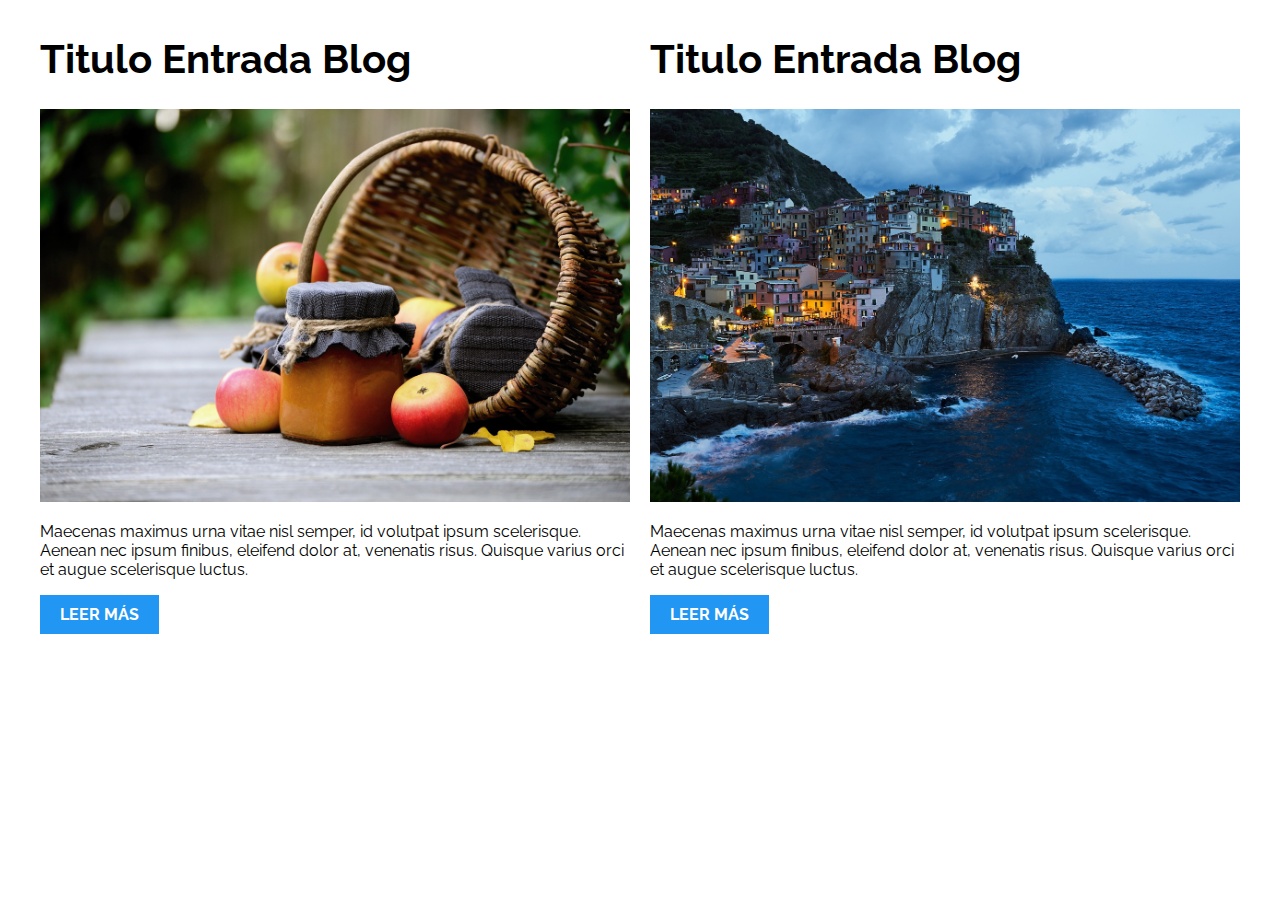
<file: 01-2columnas_iguales_css_grid/index.html>
<!DOCTYPE html>
<html>

<head>
    <meta charset="utf-8">
    <title>Patrones Responsive Web Design - 2 Columnas</title>
    <link rel="stylesheet" href="https://necolas.github.io/normalize.css/8.0.1/normalize.css">
    <link href="https://fonts.googleapis.com/css?family=Raleway:400,700,900" rel="stylesheet">
    <link rel="stylesheet" href="css/styles.css">
    <meta name="viewport" content="width=device-width, initial-scale=1">
</head>

<body>

    <div class="contenedor dos-columnas">
        <article class="entrada-blog">
            <h1>Titulo Entrada Blog</h1>
            <img src="img/imagen1.jpg">
            <p>Maecenas maximus urna vitae nisl semper, id volutpat ipsum scelerisque. Aenean nec ipsum finibus, eleifend dolor at, venenatis risus. Quisque varius orci et augue scelerisque luctus.</p>
            <a href="#">Leer más</a>
        </article>
        <article class="entrada-blog">
            <h1>Titulo Entrada Blog</h1>
            <img src="img/imagen2.jpg">
            <p>Maecenas maximus urna vitae nisl semper, id volutpat ipsum scelerisque. Aenean nec ipsum finibus, eleifend dolor at, venenatis risus. Quisque varius orci et augue scelerisque luctus.</p>
            <a href="#">Leer más</a>
        </article>
    </div>

</body>

</html>
</file>
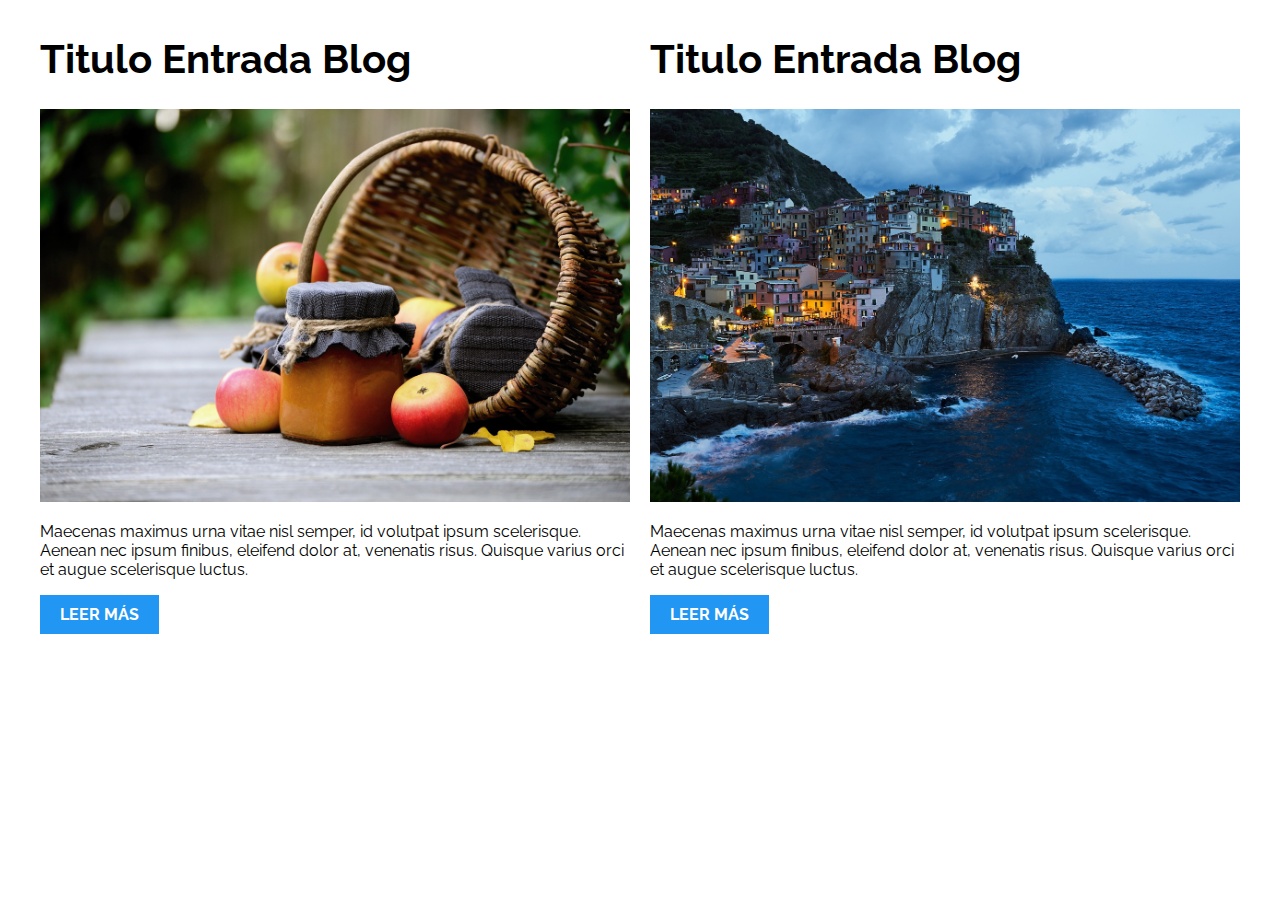
<file: 02-2columnas_iguales_flexbox/index.html>
<!DOCTYPE html>
<html>

<head>
    <meta charset="utf-8">
    <title>Patrones Responsive Web Design - 2 Columnas</title>
    <link rel="stylesheet" href="https://necolas.github.io/normalize.css/8.0.1/normalize.css">
    <link href="https://fonts.googleapis.com/css?family=Raleway:400,700,900" rel="stylesheet">
    <link rel="stylesheet" href="css/styles.css">
    <meta name="viewport" content="width=device-width, initial-scale=1">
</head>

<body>
    <div class="contenedor dos-columnas">
        <article class="entrada-blog">
            <h1>Titulo Entrada Blog</h1>
            <img src="img/imagen1.jpg">
            <p>Maecenas maximus urna vitae nisl semper, id volutpat ipsum scelerisque. Aenean nec ipsum finibus, eleifend dolor at, venenatis risus. Quisque varius orci et augue scelerisque luctus.</p>
            <a href="#">Leer más</a>
        </article>
        <article class="entrada-blog">
            <h1>Titulo Entrada Blog</h1>
            <img src="img/imagen2.jpg">
            <p>Maecenas maximus urna vitae nisl semper, id volutpat ipsum scelerisque. Aenean nec ipsum finibus, eleifend dolor at, venenatis risus. Quisque varius orci et augue scelerisque luctus.</p>
            <a href="#">Leer más</a>
        </article>
    </div>

</body>

</html>
</file>
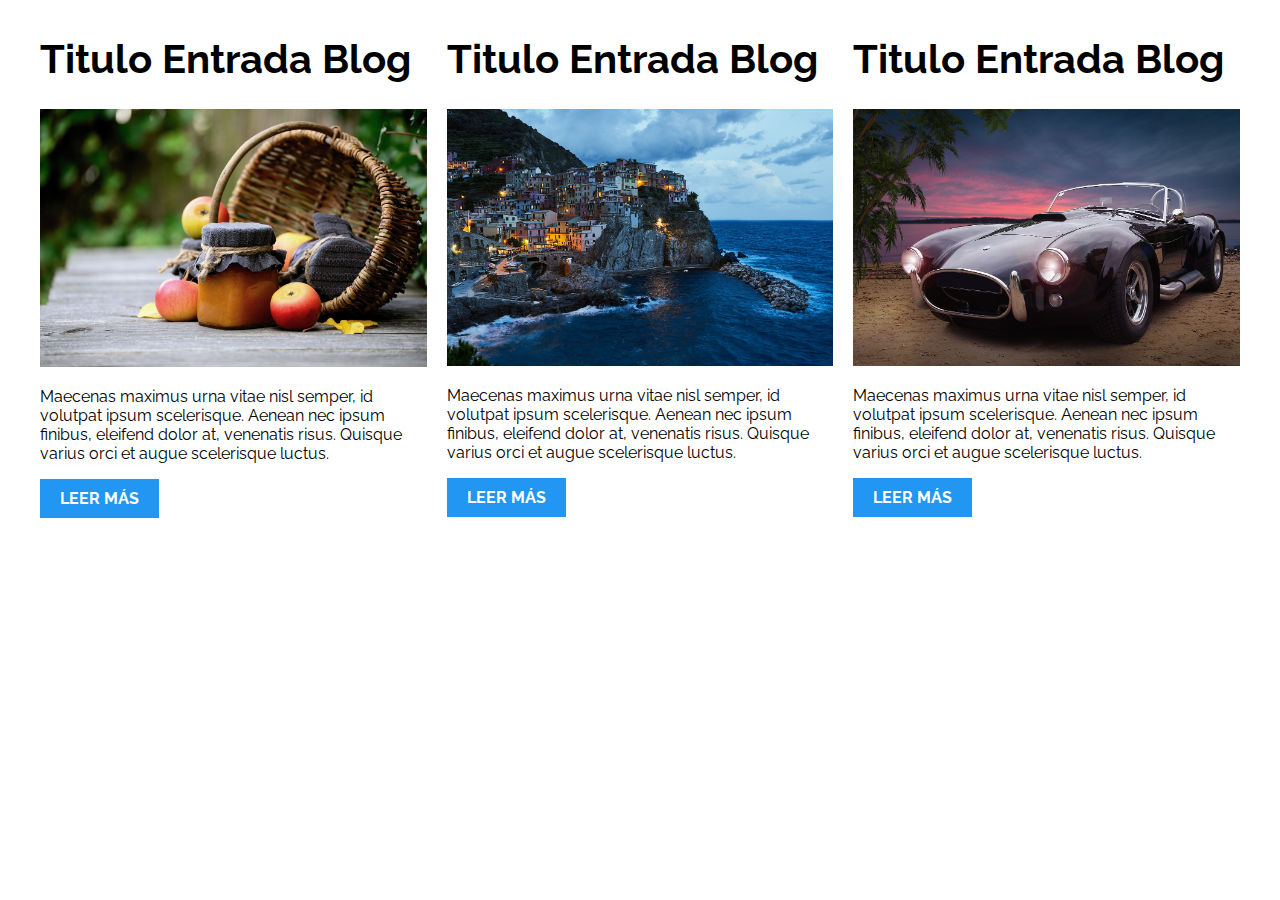
<file: 03-3columnas_iguales_css_grid/index.html>
<!DOCTYPE html>
<html>

<head>
    <meta charset="utf-8">
    <title>Patrones Responsive Web Design - 3 Columnas Iguales</title>
    <link rel="stylesheet" href="https://necolas.github.io/normalize.css/8.0.1/normalize.css">
    <link href="https://fonts.googleapis.com/css?family=Raleway:400,700,900" rel="stylesheet">
    <link rel="stylesheet" href="css/styles.css">
    <meta name="viewport" content="width=device-width, initial-scale=1">
</head>

<body>

    <div class="contenedor tres-columnas">
        <article class="entrada-blog">
            <h1>Titulo Entrada Blog</h1>
            <img src="img/imagen1.jpg">
            <p>Maecenas maximus urna vitae nisl semper, id volutpat ipsum scelerisque. Aenean nec ipsum finibus, eleifend dolor at, venenatis risus. Quisque varius orci et augue scelerisque luctus.</p>
            <a href="#">Leer más</a>
        </article>

        <article class="entrada-blog">
            <h1>Titulo Entrada Blog</h1>
            <img src="img/imagen2.jpg">

            <p>Maecenas maximus urna vitae nisl semper, id volutpat ipsum scelerisque. Aenean nec ipsum finibus, eleifend dolor at, venenatis risus. Quisque varius orci et augue scelerisque luctus.</p>
            <a href="#">Leer más</a>
        </article>

        <article class="entrada-blog">
            <h1>Titulo Entrada Blog</h1>
            <img src="img/imagen3.jpg">

            <p>Maecenas maximus urna vitae nisl semper, id volutpat ipsum scelerisque. Aenean nec ipsum finibus, eleifend dolor at, venenatis risus. Quisque varius orci et augue scelerisque luctus.</p>
            <a href="#">Leer más</a>
        </article>
    </div>

</body>

</html>
</file>
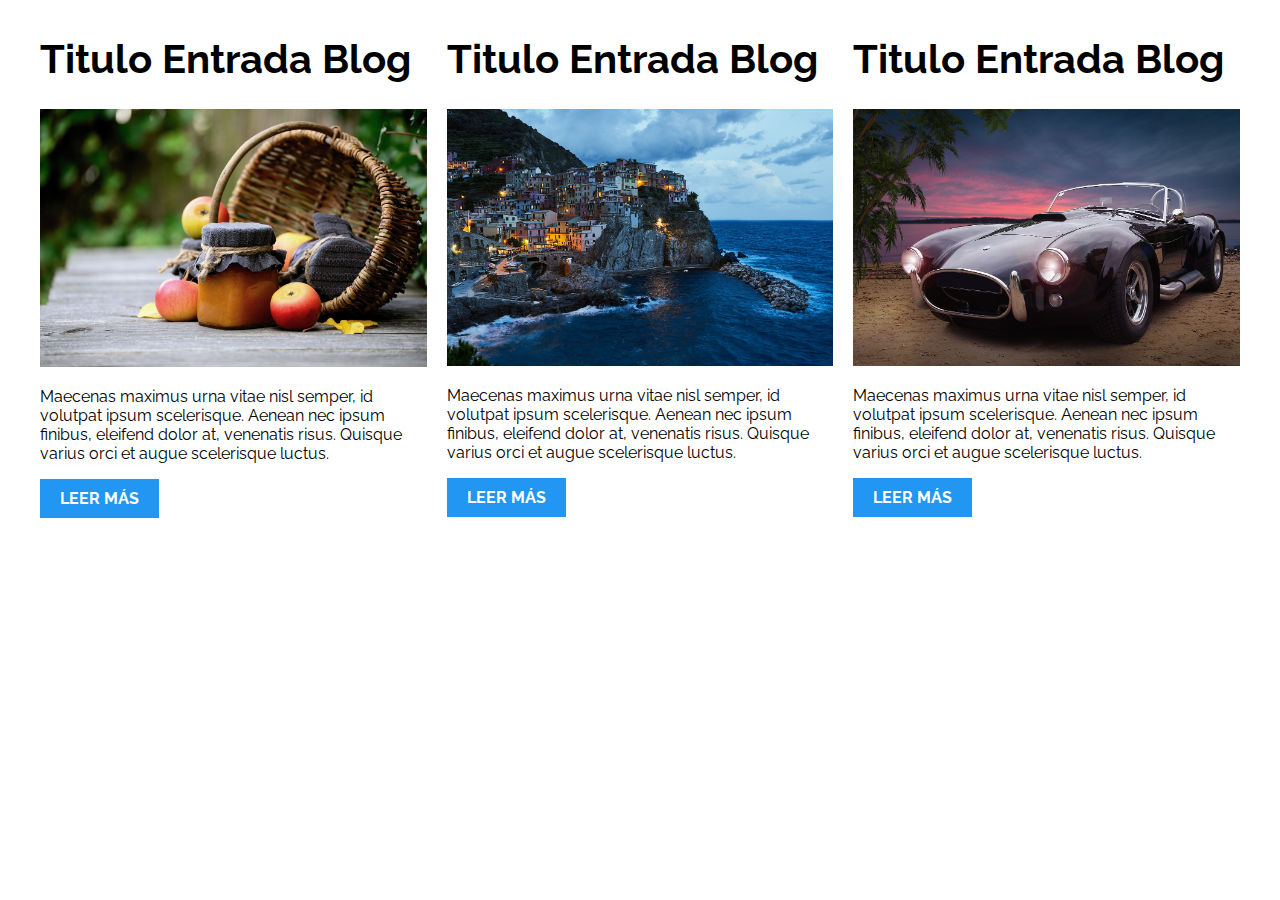
<file: 04-3columnas_iguales_flexbox/index.html>
<!DOCTYPE html>
<html>

<head>
    <meta charset="utf-8">
    <title>Patrones Responsive Web Design - 3 Columnas Iguales</title>
    <link rel="stylesheet" href="https://necolas.github.io/normalize.css/8.0.1/normalize.css">
    <link href="https://fonts.googleapis.com/css?family=Raleway:400,700,900" rel="stylesheet">
    <link rel="stylesheet" href="css/styles.css">
    <meta name="viewport" content="width=device-width, initial-scale=1">
</head>

<body>

    <div class="contenedor tres-columnas">
        <article class="entrada-blog">
            <h1>Titulo Entrada Blog</h1>
            <img src="img/imagen1.jpg">
            <p>Maecenas maximus urna vitae nisl semper, id volutpat ipsum scelerisque. Aenean nec ipsum finibus, eleifend dolor at, venenatis risus. Quisque varius orci et augue scelerisque luctus.</p>
            <a href="#">Leer más</a>
        </article>

        <article class="entrada-blog">
            <h1>Titulo Entrada Blog</h1>
            <img src="img/imagen2.jpg">

            <p>Maecenas maximus urna vitae nisl semper, id volutpat ipsum scelerisque. Aenean nec ipsum finibus, eleifend dolor at, venenatis risus. Quisque varius orci et augue scelerisque luctus.</p>
            <a href="#">Leer más</a>
        </article>

        <article class="entrada-blog">
            <h1>Titulo Entrada Blog</h1>
            <img src="img/imagen3.jpg">

            <p>Maecenas maximus urna vitae nisl semper, id volutpat ipsum scelerisque. Aenean nec ipsum finibus, eleifend dolor at, venenatis risus. Quisque varius orci et augue scelerisque luctus.</p>
            <a href="#">Leer más</a>
        </article>
    </div>
</body>

</html>
</file>
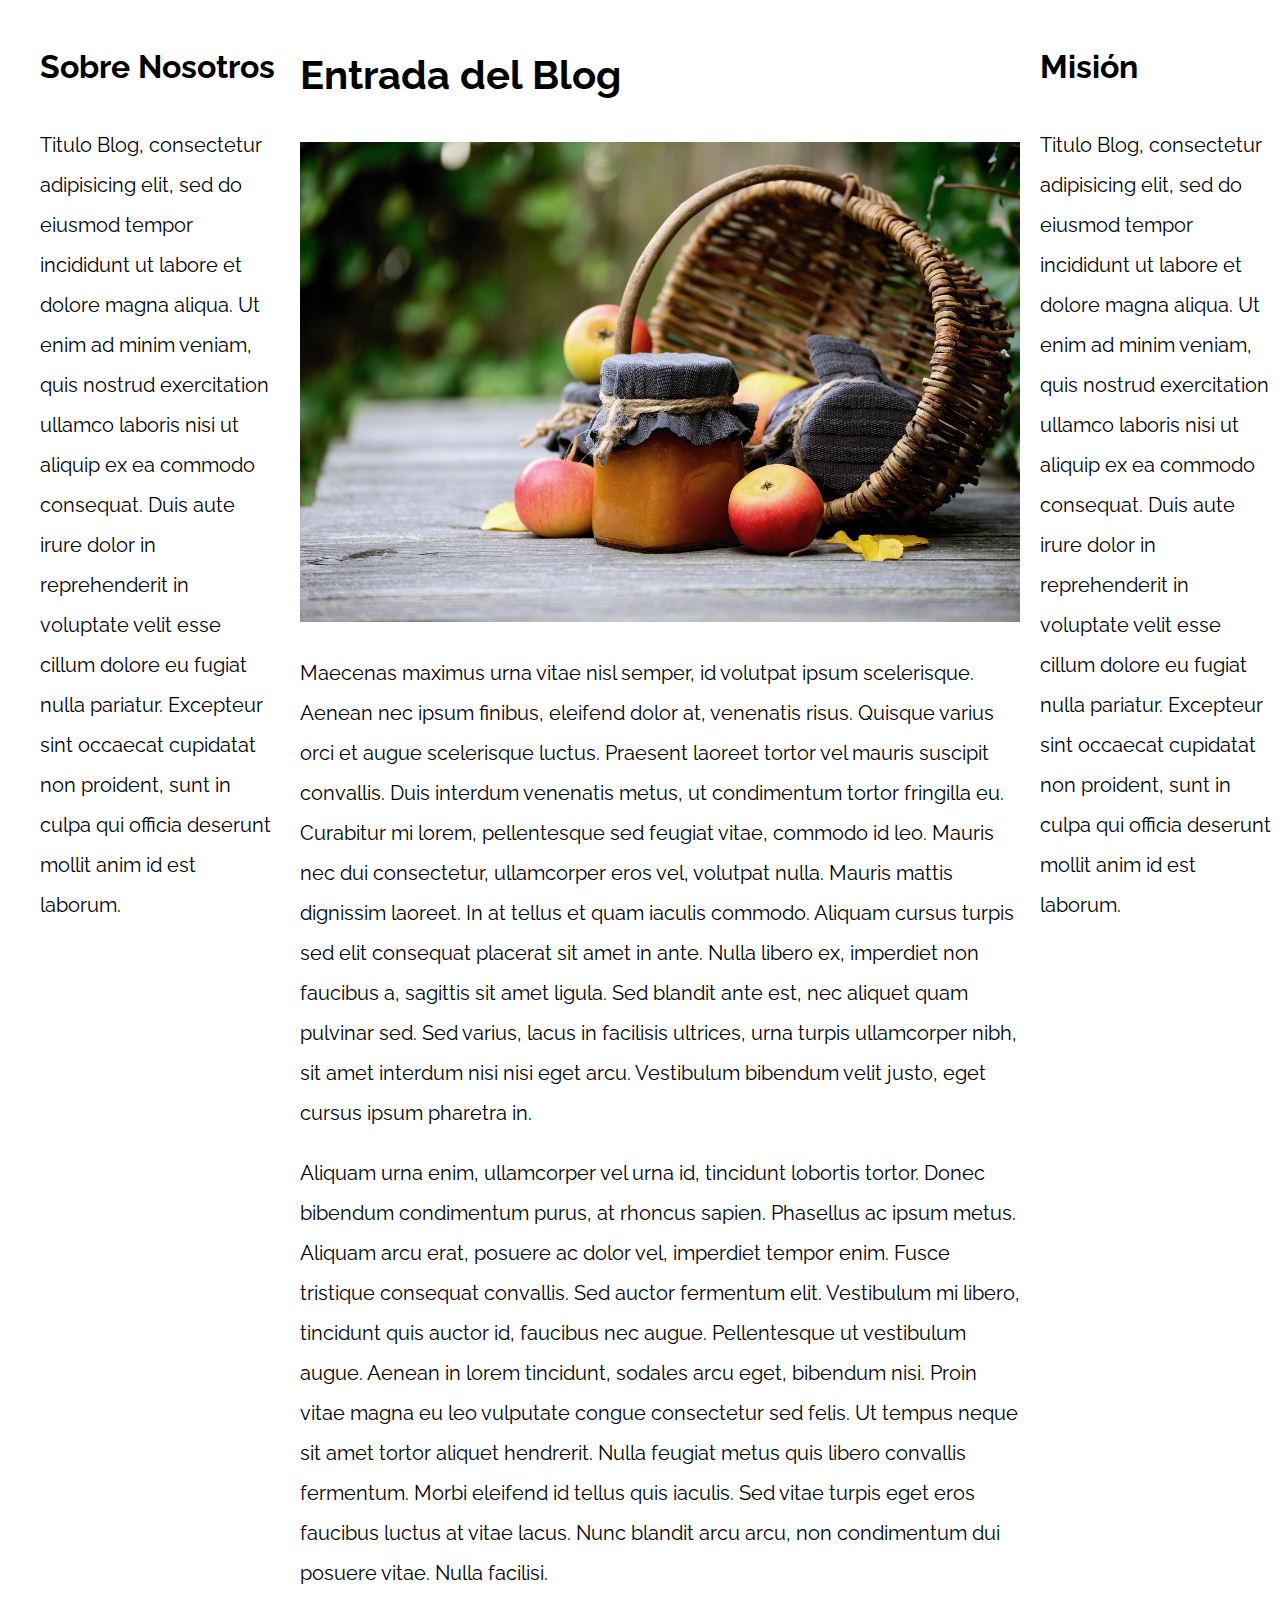
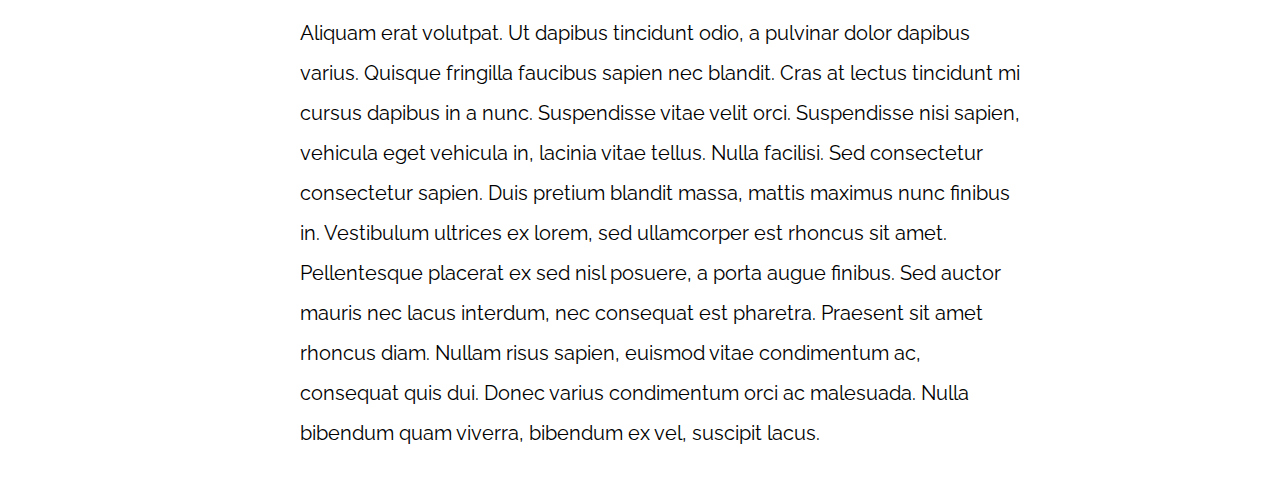
<file: 05-3columnas_css_grid/index.html>
<!DOCTYPE html>
<html>

<head>
    <meta charset="utf-8">
    <title>Patrones Responsive Web Design</title>
    <link rel="stylesheet" href="https://necolas.github.io/normalize.css/8.0.1/normalize.css">
    <link href="https://fonts.googleapis.com/css?family=Raleway:400,700,900" rel="stylesheet">
    <link rel="stylesheet" href="css/styles.css">
    <meta name="viewport" content="width=device-width, initial-scale=1">
</head>

<body>

    <div class="contenedor contenedor-grid">
        <main class="contenido-principal">
            <article>
                <h1>Entrada del Blog</h1>
                <img src="img/imagen1.jpg">

                <p>Maecenas maximus urna vitae nisl semper, id volutpat ipsum scelerisque. Aenean nec ipsum finibus, eleifend dolor at, venenatis risus. Quisque varius orci et augue scelerisque luctus. Praesent laoreet tortor vel mauris suscipit convallis.
                    Duis interdum venenatis metus, ut condimentum tortor fringilla eu. Curabitur mi lorem, pellentesque sed feugiat vitae, commodo id leo. Mauris nec dui consectetur, ullamcorper eros vel, volutpat nulla. Mauris mattis dignissim laoreet.
                    In at tellus et quam iaculis commodo. Aliquam cursus turpis sed elit consequat placerat sit amet in ante. Nulla libero ex, imperdiet non faucibus a, sagittis sit amet ligula. Sed blandit ante est, nec aliquet quam pulvinar sed. Sed
                    varius, lacus in facilisis ultrices, urna turpis ullamcorper nibh, sit amet interdum nisi nisi eget arcu. Vestibulum bibendum velit justo, eget cursus ipsum pharetra in.</p>

                <p>Aliquam urna enim, ullamcorper vel urna id, tincidunt lobortis tortor. Donec bibendum condimentum purus, at rhoncus sapien. Phasellus ac ipsum metus. Aliquam arcu erat, posuere ac dolor vel, imperdiet tempor enim. Fusce tristique consequat
                    convallis. Sed auctor fermentum elit. Vestibulum mi libero, tincidunt quis auctor id, faucibus nec augue. Pellentesque ut vestibulum augue. Aenean in lorem tincidunt, sodales arcu eget, bibendum nisi. Proin vitae magna eu leo vulputate
                    congue consectetur sed felis. Ut tempus neque sit amet tortor aliquet hendrerit. Nulla feugiat metus quis libero convallis fermentum. Morbi eleifend id tellus quis iaculis. Sed vitae turpis eget eros faucibus luctus at vitae lacus.
                    Nunc blandit arcu arcu, non condimentum dui posuere vitae. Nulla facilisi.</p>

                <p>Aliquam erat volutpat. Ut dapibus tincidunt odio, a pulvinar dolor dapibus varius. Quisque fringilla faucibus sapien nec blandit. Cras at lectus tincidunt mi cursus dapibus in a nunc. Suspendisse vitae velit orci. Suspendisse nisi sapien,
                    vehicula eget vehicula in, lacinia vitae tellus. Nulla facilisi. Sed consectetur consectetur sapien. Duis pretium blandit massa, mattis maximus nunc finibus in. Vestibulum ultrices ex lorem, sed ullamcorper est rhoncus sit amet. Pellentesque
                    placerat ex sed nisl posuere, a porta augue finibus. Sed auctor mauris nec lacus interdum, nec consequat est pharetra. Praesent sit amet rhoncus diam. Nullam risus sapien, euismod vitae condimentum ac, consequat quis dui. Donec varius
                    condimentum orci ac malesuada. Nulla bibendum quam viverra, bibendum ex vel, suscipit lacus.</p>

            </article>
        </main>

        <aside class="aside_1">
            <h2>Sobre Nosotros</h2>
            <p>Titulo Blog, consectetur adipisicing elit, sed do eiusmod tempor incididunt ut labore et dolore magna aliqua. Ut enim ad minim veniam, quis nostrud exercitation ullamco laboris nisi ut aliquip ex ea commodo consequat. Duis aute irure dolor
                in reprehenderit in voluptate velit esse cillum dolore eu fugiat nulla pariatur. Excepteur sint occaecat cupidatat non proident, sunt in culpa qui officia deserunt mollit anim id est laborum.</p>
        </aside>
        <aside class="aside_2">
            <h2>Misión</h2>
            <p>Titulo Blog, consectetur adipisicing elit, sed do eiusmod tempor incididunt ut labore et dolore magna aliqua. Ut enim ad minim veniam, quis nostrud exercitation ullamco laboris nisi ut aliquip ex ea commodo consequat. Duis aute irure dolor
                in reprehenderit in voluptate velit esse cillum dolore eu fugiat nulla pariatur. Excepteur sint occaecat cupidatat non proident, sunt in culpa qui officia deserunt mollit anim id est laborum.</p>
        </aside>
    </div>

</body>

</html>
</file>
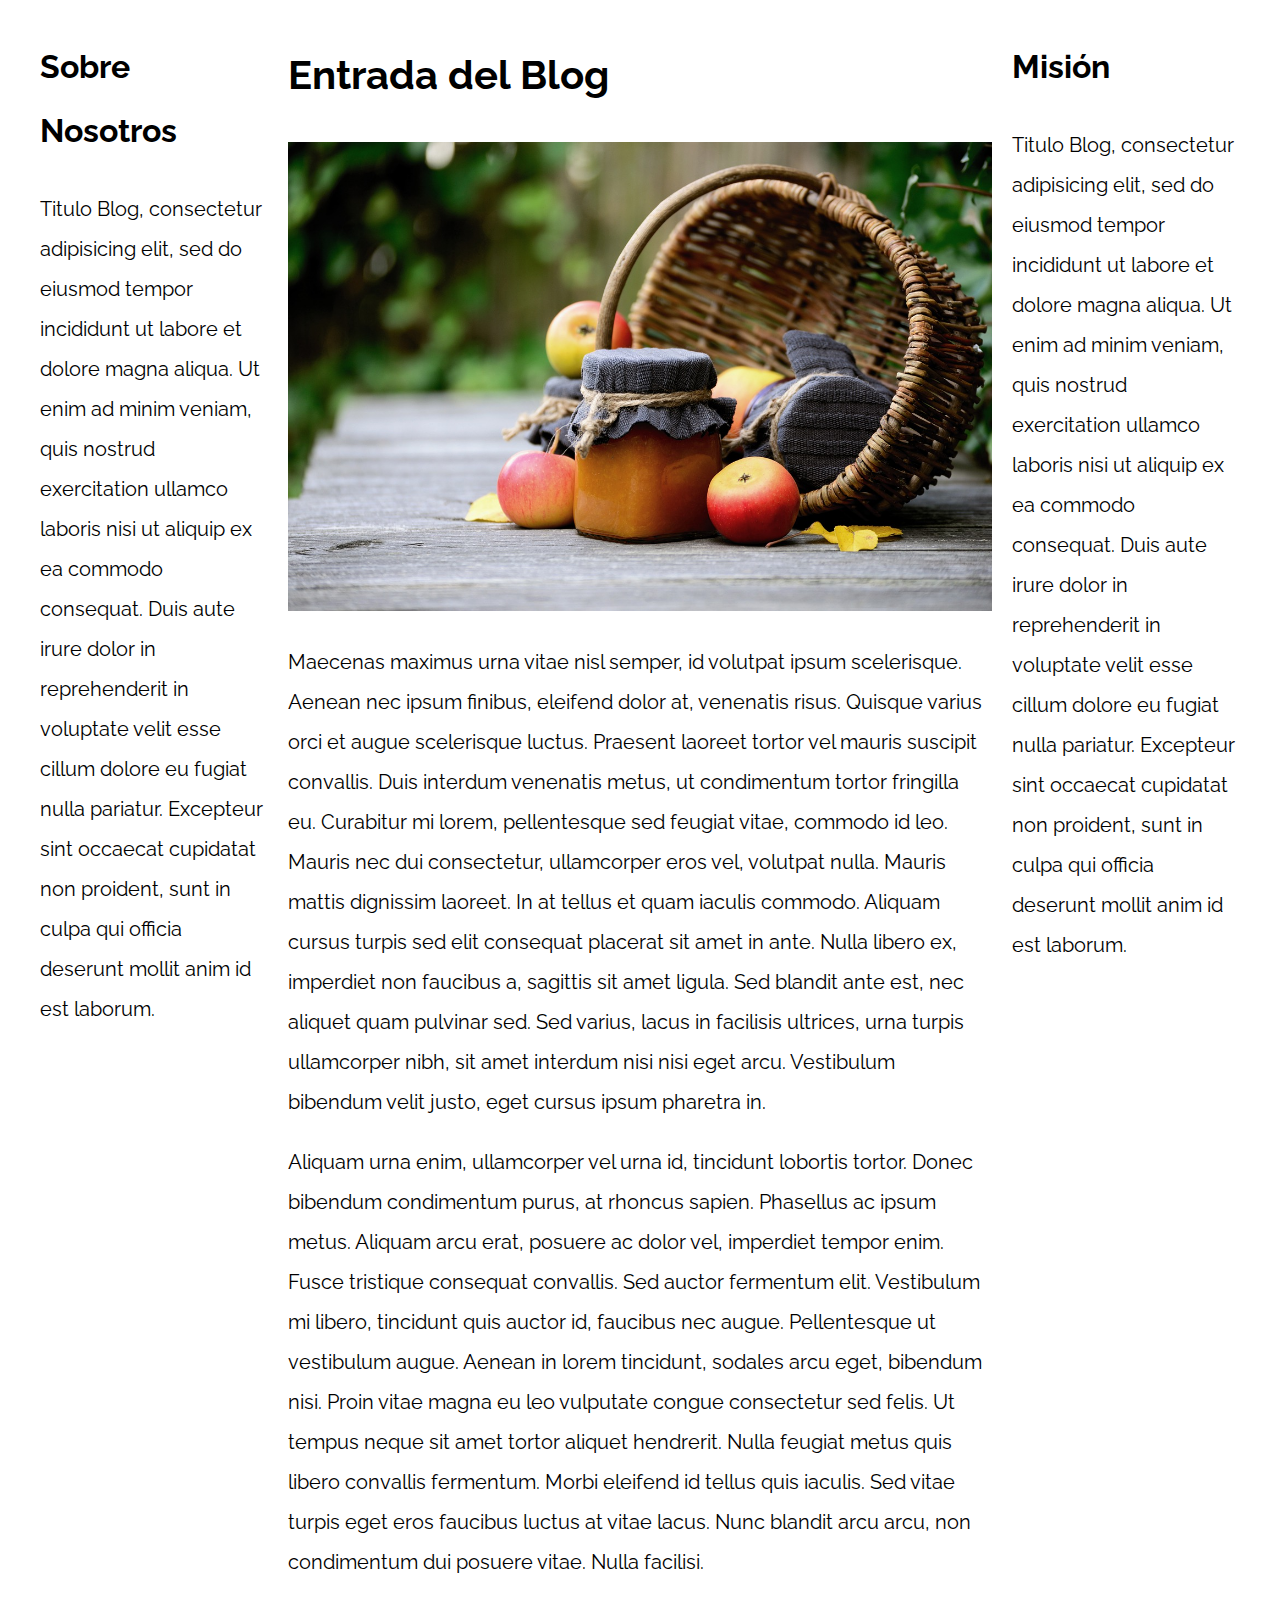
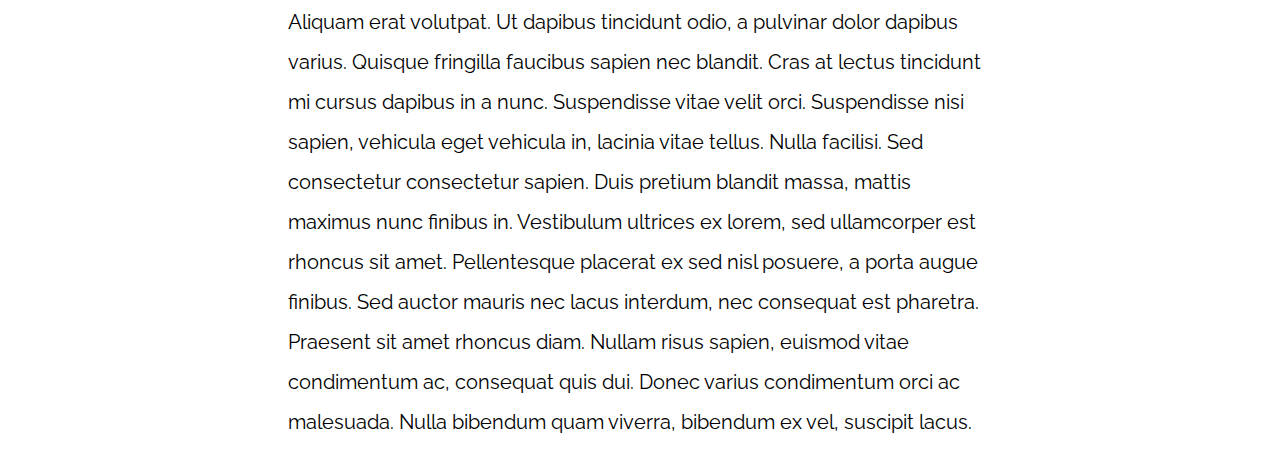
<file: 06-3columnas_flexbox/index.html>
<!DOCTYPE html>
<html>

<head>
    <meta charset="utf-8">
    <title>Patrones Responsive Web Design</title>
    <link rel="stylesheet" href="https://necolas.github.io/normalize.css/8.0.1/normalize.css">
    <link href="https://fonts.googleapis.com/css?family=Raleway:400,700,900" rel="stylesheet">
    <link rel="stylesheet" href="css/styles.css">
    <meta name="viewport" content="width=device-width, initial-scale=1">
</head>

<body>

    <div class="contenedor contenedor-flex">
        <main class="contenido-principal">
            <article>
                <h1>Entrada del Blog</h1>
                <img src="img/imagen1.jpg">

                <p>Maecenas maximus urna vitae nisl semper, id volutpat ipsum scelerisque. Aenean nec ipsum finibus, eleifend dolor at, venenatis risus. Quisque varius orci et augue scelerisque luctus. Praesent laoreet tortor vel mauris suscipit convallis.
                    Duis interdum venenatis metus, ut condimentum tortor fringilla eu. Curabitur mi lorem, pellentesque sed feugiat vitae, commodo id leo. Mauris nec dui consectetur, ullamcorper eros vel, volutpat nulla. Mauris mattis dignissim laoreet.
                    In at tellus et quam iaculis commodo. Aliquam cursus turpis sed elit consequat placerat sit amet in ante. Nulla libero ex, imperdiet non faucibus a, sagittis sit amet ligula. Sed blandit ante est, nec aliquet quam pulvinar sed. Sed
                    varius, lacus in facilisis ultrices, urna turpis ullamcorper nibh, sit amet interdum nisi nisi eget arcu. Vestibulum bibendum velit justo, eget cursus ipsum pharetra in.</p>

                <p>Aliquam urna enim, ullamcorper vel urna id, tincidunt lobortis tortor. Donec bibendum condimentum purus, at rhoncus sapien. Phasellus ac ipsum metus. Aliquam arcu erat, posuere ac dolor vel, imperdiet tempor enim. Fusce tristique consequat
                    convallis. Sed auctor fermentum elit. Vestibulum mi libero, tincidunt quis auctor id, faucibus nec augue. Pellentesque ut vestibulum augue. Aenean in lorem tincidunt, sodales arcu eget, bibendum nisi. Proin vitae magna eu leo vulputate
                    congue consectetur sed felis. Ut tempus neque sit amet tortor aliquet hendrerit. Nulla feugiat metus quis libero convallis fermentum. Morbi eleifend id tellus quis iaculis. Sed vitae turpis eget eros faucibus luctus at vitae lacus.
                    Nunc blandit arcu arcu, non condimentum dui posuere vitae. Nulla facilisi.</p>

                <p>Aliquam erat volutpat. Ut dapibus tincidunt odio, a pulvinar dolor dapibus varius. Quisque fringilla faucibus sapien nec blandit. Cras at lectus tincidunt mi cursus dapibus in a nunc. Suspendisse vitae velit orci. Suspendisse nisi sapien,
                    vehicula eget vehicula in, lacinia vitae tellus. Nulla facilisi. Sed consectetur consectetur sapien. Duis pretium blandit massa, mattis maximus nunc finibus in. Vestibulum ultrices ex lorem, sed ullamcorper est rhoncus sit amet. Pellentesque
                    placerat ex sed nisl posuere, a porta augue finibus. Sed auctor mauris nec lacus interdum, nec consequat est pharetra. Praesent sit amet rhoncus diam. Nullam risus sapien, euismod vitae condimentum ac, consequat quis dui. Donec varius
                    condimentum orci ac malesuada. Nulla bibendum quam viverra, bibendum ex vel, suscipit lacus.</p>

            </article>
        </main>

        <aside class="sidebar_1 sidebar">
            <h2>Sobre Nosotros</h2>
            <p>Titulo Blog, consectetur adipisicing elit, sed do eiusmod tempor incididunt ut labore et dolore magna aliqua. Ut enim ad minim veniam, quis nostrud exercitation ullamco laboris nisi ut aliquip ex ea commodo consequat. Duis aute irure dolor
                in reprehenderit in voluptate velit esse cillum dolore eu fugiat nulla pariatur. Excepteur sint occaecat cupidatat non proident, sunt in culpa qui officia deserunt mollit anim id est laborum.</p>
        </aside>
        <aside class="sidebar_2 sidebar">
            <h2>Misión</h2>
            <p>Titulo Blog, consectetur adipisicing elit, sed do eiusmod tempor incididunt ut labore et dolore magna aliqua. Ut enim ad minim veniam, quis nostrud exercitation ullamco laboris nisi ut aliquip ex ea commodo consequat. Duis aute irure dolor
                in reprehenderit in voluptate velit esse cillum dolore eu fugiat nulla pariatur. Excepteur sint occaecat cupidatat non proident, sunt in culpa qui officia deserunt mollit anim id est laborum.</p>
        </aside>
    </div>

</body>

</html>
</file>
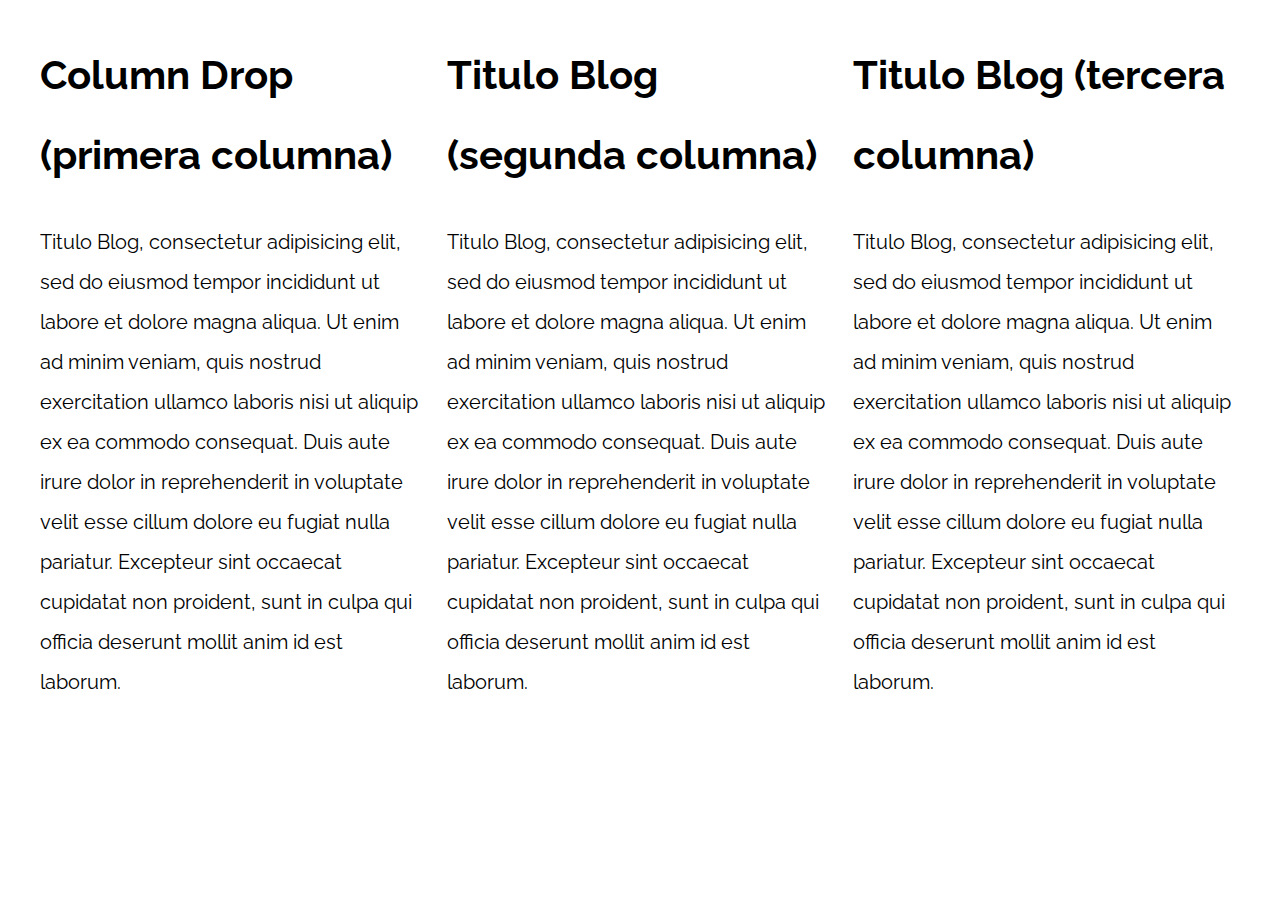
<file: 07-column_drop_css_grid/index.html>
<!DOCTYPE html>
<html>

<head>
    <meta charset="utf-8">
    <title>Patrones Responsive Web Design</title>
    <link rel="stylesheet" href="https://necolas.github.io/normalize.css/8.0.1/normalize.css">
    <link href="https://fonts.googleapis.com/css?family=Raleway:400,700,900" rel="stylesheet">
    <link rel="stylesheet" href="css/styles.css">
    <meta name="viewport" content="width=device-width, initial-scale=1">
</head>

<body>

    <div class="contenedor column-drop-css">
        <main>
            <h1>Column Drop (primera columna)</h1>
            <p>
                Titulo Blog, consectetur adipisicing elit, sed do eiusmod tempor incididunt ut labore et dolore magna aliqua. Ut enim ad minim veniam, quis nostrud exercitation ullamco laboris nisi ut aliquip ex ea commodo consequat. Duis aute irure dolor in reprehenderit
                in voluptate velit esse cillum dolore eu fugiat nulla pariatur. Excepteur sint occaecat cupidatat non proident, sunt in culpa qui officia deserunt mollit anim id est laborum.
            </p>
        </main>

        <aside class="primera">
            <h1>Titulo Blog (segunda columna)</h1>
            <p>
                Titulo Blog, consectetur adipisicing elit, sed do eiusmod tempor incididunt ut labore et dolore magna aliqua. Ut enim ad minim veniam, quis nostrud exercitation ullamco laboris nisi ut aliquip ex ea commodo consequat. Duis aute irure dolor in reprehenderit
                in voluptate velit esse cillum dolore eu fugiat nulla pariatur. Excepteur sint occaecat cupidatat non proident, sunt in culpa qui officia deserunt mollit anim id est laborum.
            </p>
        </aside>

        <aside class="segunda">
            <h1>Titulo Blog (tercera columna)</h1>
            <p>
                Titulo Blog, consectetur adipisicing elit, sed do eiusmod tempor incididunt ut labore et dolore magna aliqua. Ut enim ad minim veniam, quis nostrud exercitation ullamco laboris nisi ut aliquip ex ea commodo consequat. Duis aute irure dolor in reprehenderit
                in voluptate velit esse cillum dolore eu fugiat nulla pariatur. Excepteur sint occaecat cupidatat non proident, sunt in culpa qui officia deserunt mollit anim id est laborum.
            </p>
        </aside>
    </div>

</body>

</html>
</file>
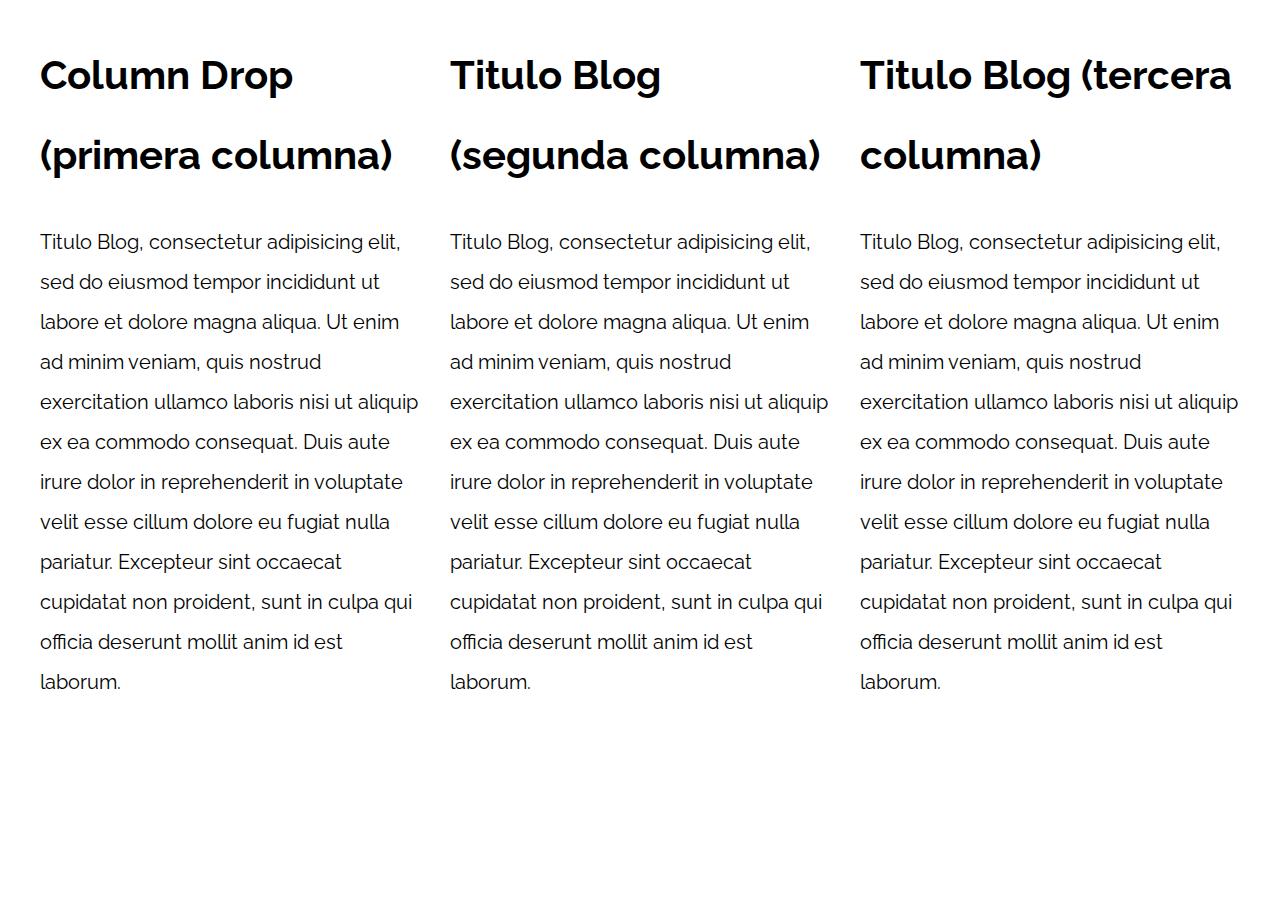
<file: 08-column_drop_flexbox/index.html>
<!DOCTYPE html>
<html>

<head>
    <meta charset="utf-8">
    <title>Patrones Responsive Web Design</title>
    <link rel="stylesheet" href="https://necolas.github.io/normalize.css/8.0.1/normalize.css">
    <link href="https://fonts.googleapis.com/css?family=Raleway:400,700,900" rel="stylesheet">
    <link rel="stylesheet" href="css/styles.css">
    <meta name="viewport" content="width=device-width, initial-scale=1">
</head>

<body>

    <div class="contenedor column-drop-flex">
        <main class="contenido-principal">
            <h1>Column Drop (primera columna)</h1>
            <p>
                Titulo Blog, consectetur adipisicing elit, sed do eiusmod tempor incididunt ut labore et dolore magna aliqua. Ut enim ad minim veniam, quis nostrud exercitation ullamco laboris nisi ut aliquip ex ea commodo consequat. Duis aute irure dolor in reprehenderit
                in voluptate velit esse cillum dolore eu fugiat nulla pariatur. Excepteur sint occaecat cupidatat non proident, sunt in culpa qui officia deserunt mollit anim id est laborum.
            </p>
        </main>

        <aside class="primera">
            <h1>Titulo Blog (segunda columna)</h1>
            <p>
                Titulo Blog, consectetur adipisicing elit, sed do eiusmod tempor incididunt ut labore et dolore magna aliqua. Ut enim ad minim veniam, quis nostrud exercitation ullamco laboris nisi ut aliquip ex ea commodo consequat. Duis aute irure dolor in reprehenderit
                in voluptate velit esse cillum dolore eu fugiat nulla pariatur. Excepteur sint occaecat cupidatat non proident, sunt in culpa qui officia deserunt mollit anim id est laborum.
            </p>
        </aside>

        <aside class="segunda">
            <h1>Titulo Blog (tercera columna)</h1>
            <p>
                Titulo Blog, consectetur adipisicing elit, sed do eiusmod tempor incididunt ut labore et dolore magna aliqua. Ut enim ad minim veniam, quis nostrud exercitation ullamco laboris nisi ut aliquip ex ea commodo consequat. Duis aute irure dolor in reprehenderit
                in voluptate velit esse cillum dolore eu fugiat nulla pariatur. Excepteur sint occaecat cupidatat non proident, sunt in culpa qui officia deserunt mollit anim id est laborum.
            </p>
        </aside>
    </div>

</body>

</html>
</file>
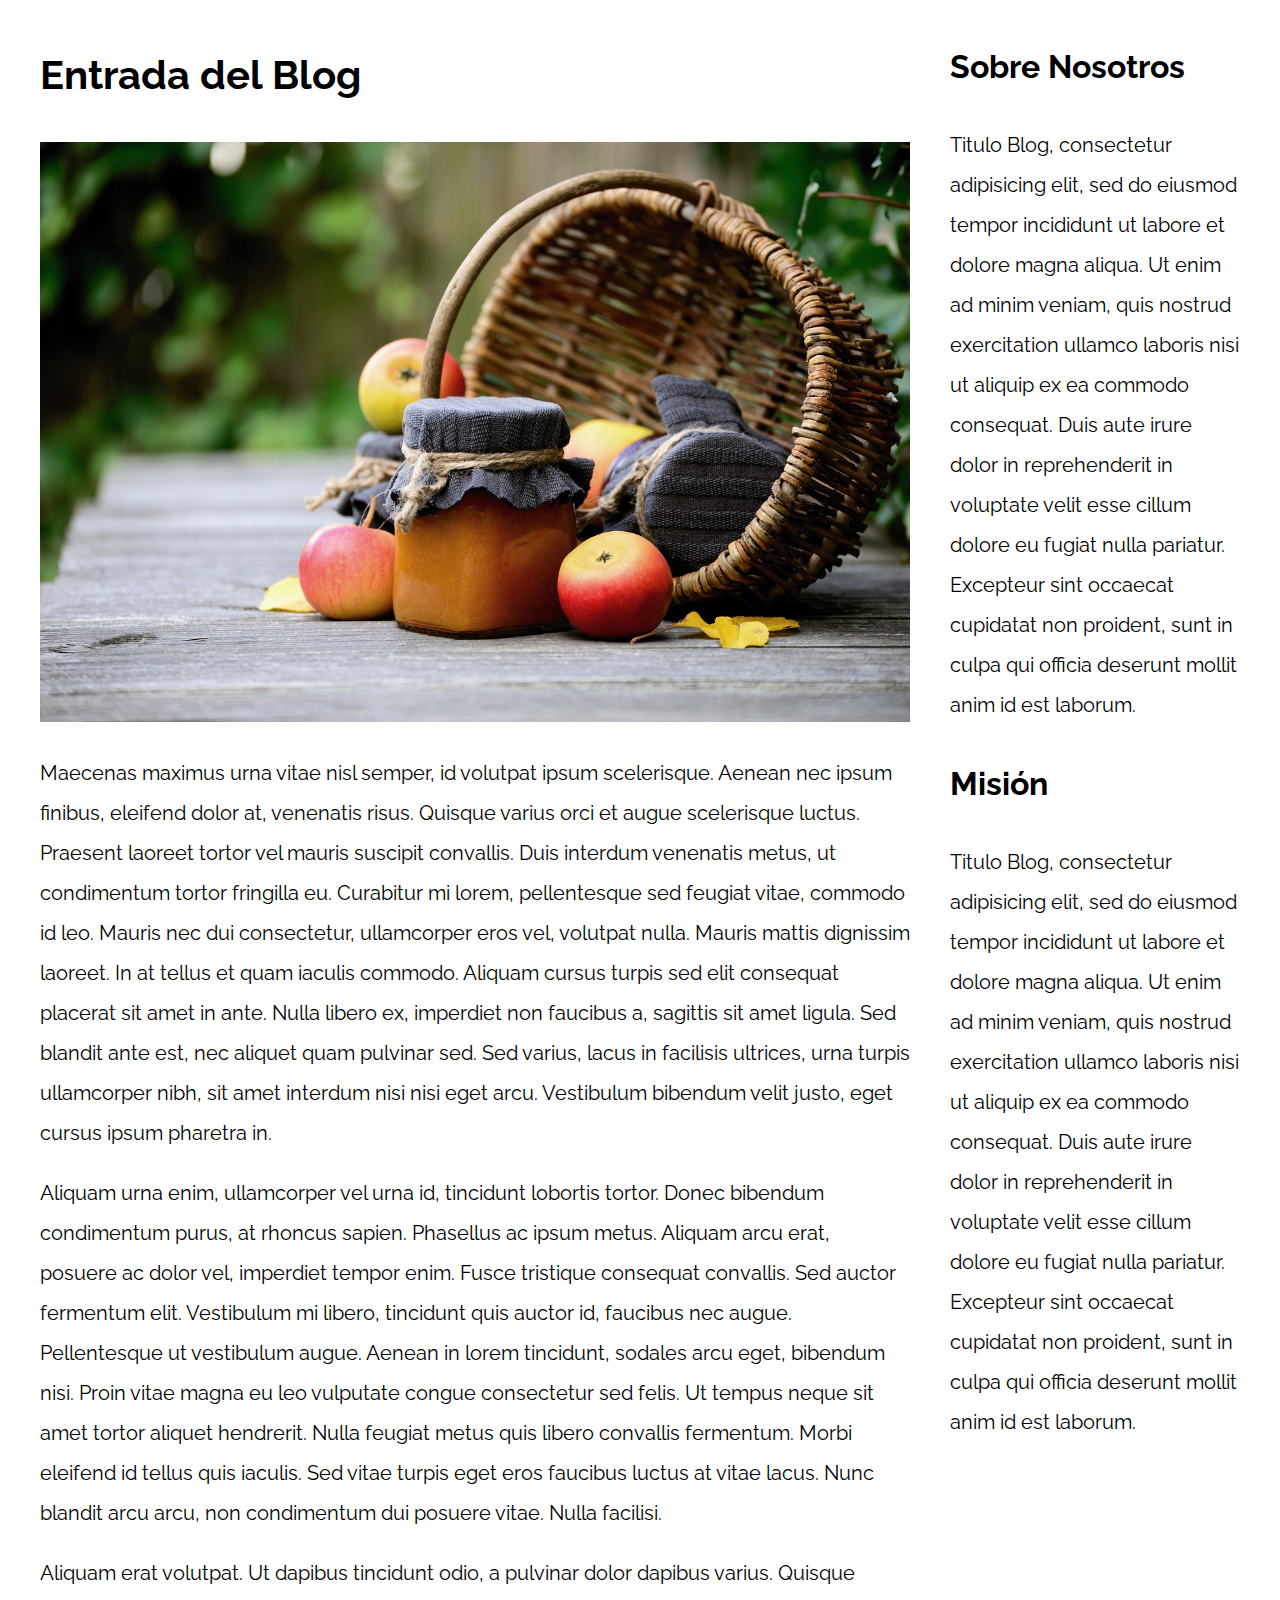
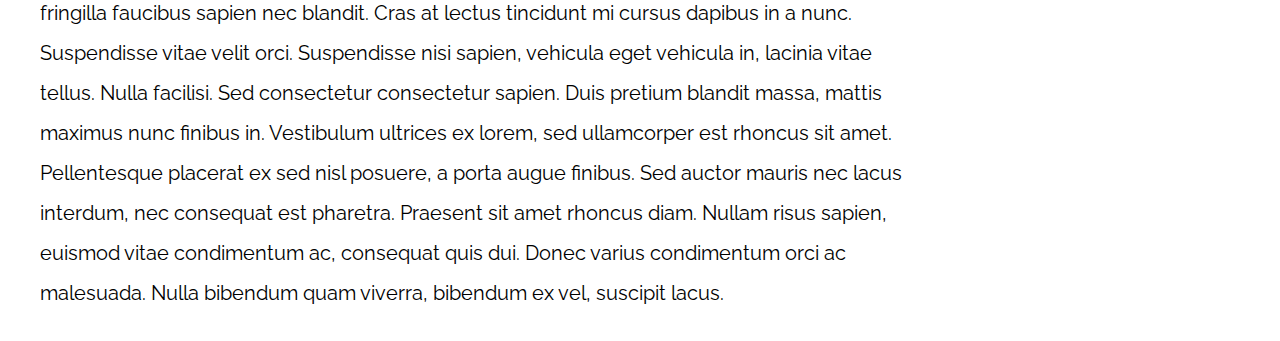
<file: 09-con_sidebar_css_grid/index.html>
<!DOCTYPE html>
<html>

<head>
    <meta charset="utf-8">
    <title>Patrones Responsive Web Design</title>
    <link rel="stylesheet" href="https://necolas.github.io/normalize.css/8.0.1/normalize.css">
    <link href="https://fonts.googleapis.com/css?family=Raleway:400,700,900" rel="stylesheet">
    <link rel="stylesheet" href="css/styles.css">
    <meta name="viewport" content="width=device-width, initial-scale=1">
</head>

<body>

    <div class="contenedor con-sidebar">
        <article>
            <h1>Entrada del Blog</h1>
            <img src="img/imagen1.jpg">

            <p>Maecenas maximus urna vitae nisl semper, id volutpat ipsum scelerisque. Aenean nec ipsum finibus, eleifend dolor at, venenatis risus. Quisque varius orci et augue scelerisque luctus. Praesent laoreet tortor vel mauris suscipit convallis. Duis
                interdum venenatis metus, ut condimentum tortor fringilla eu. Curabitur mi lorem, pellentesque sed feugiat vitae, commodo id leo. Mauris nec dui consectetur, ullamcorper eros vel, volutpat nulla. Mauris mattis dignissim laoreet. In at
                tellus et quam iaculis commodo. Aliquam cursus turpis sed elit consequat placerat sit amet in ante. Nulla libero ex, imperdiet non faucibus a, sagittis sit amet ligula. Sed blandit ante est, nec aliquet quam pulvinar sed. Sed varius, lacus
                in facilisis ultrices, urna turpis ullamcorper nibh, sit amet interdum nisi nisi eget arcu. Vestibulum bibendum velit justo, eget cursus ipsum pharetra in.</p>

            <p>Aliquam urna enim, ullamcorper vel urna id, tincidunt lobortis tortor. Donec bibendum condimentum purus, at rhoncus sapien. Phasellus ac ipsum metus. Aliquam arcu erat, posuere ac dolor vel, imperdiet tempor enim. Fusce tristique consequat
                convallis. Sed auctor fermentum elit. Vestibulum mi libero, tincidunt quis auctor id, faucibus nec augue. Pellentesque ut vestibulum augue. Aenean in lorem tincidunt, sodales arcu eget, bibendum nisi. Proin vitae magna eu leo vulputate
                congue consectetur sed felis. Ut tempus neque sit amet tortor aliquet hendrerit. Nulla feugiat metus quis libero convallis fermentum. Morbi eleifend id tellus quis iaculis. Sed vitae turpis eget eros faucibus luctus at vitae lacus. Nunc
                blandit arcu arcu, non condimentum dui posuere vitae. Nulla facilisi.</p>

            <p>Aliquam erat volutpat. Ut dapibus tincidunt odio, a pulvinar dolor dapibus varius. Quisque fringilla faucibus sapien nec blandit. Cras at lectus tincidunt mi cursus dapibus in a nunc. Suspendisse vitae velit orci. Suspendisse nisi sapien,
                vehicula eget vehicula in, lacinia vitae tellus. Nulla facilisi. Sed consectetur consectetur sapien. Duis pretium blandit massa, mattis maximus nunc finibus in. Vestibulum ultrices ex lorem, sed ullamcorper est rhoncus sit amet. Pellentesque
                placerat ex sed nisl posuere, a porta augue finibus. Sed auctor mauris nec lacus interdum, nec consequat est pharetra. Praesent sit amet rhoncus diam. Nullam risus sapien, euismod vitae condimentum ac, consequat quis dui. Donec varius
                condimentum orci ac malesuada. Nulla bibendum quam viverra, bibendum ex vel, suscipit lacus.</p>
        </article>
        <aside>
            <h2>Sobre Nosotros</h2>
            <p>Titulo Blog, consectetur adipisicing elit, sed do eiusmod tempor incididunt ut labore et dolore magna aliqua. Ut enim ad minim veniam, quis nostrud exercitation ullamco laboris nisi ut aliquip ex ea commodo consequat. Duis aute irure dolor
                in reprehenderit in voluptate velit esse cillum dolore eu fugiat nulla pariatur. Excepteur sint occaecat cupidatat non proident, sunt in culpa qui officia deserunt mollit anim id est laborum.</p>


            <h2>Misión</h2>
            <p>Titulo Blog, consectetur adipisicing elit, sed do eiusmod tempor incididunt ut labore et dolore magna aliqua. Ut enim ad minim veniam, quis nostrud exercitation ullamco laboris nisi ut aliquip ex ea commodo consequat. Duis aute irure dolor
                in reprehenderit in voluptate velit esse cillum dolore eu fugiat nulla pariatur. Excepteur sint occaecat cupidatat non proident, sunt in culpa qui officia deserunt mollit anim id est laborum.</p>
        </aside>
    </div>

</body>

</html>
</file>
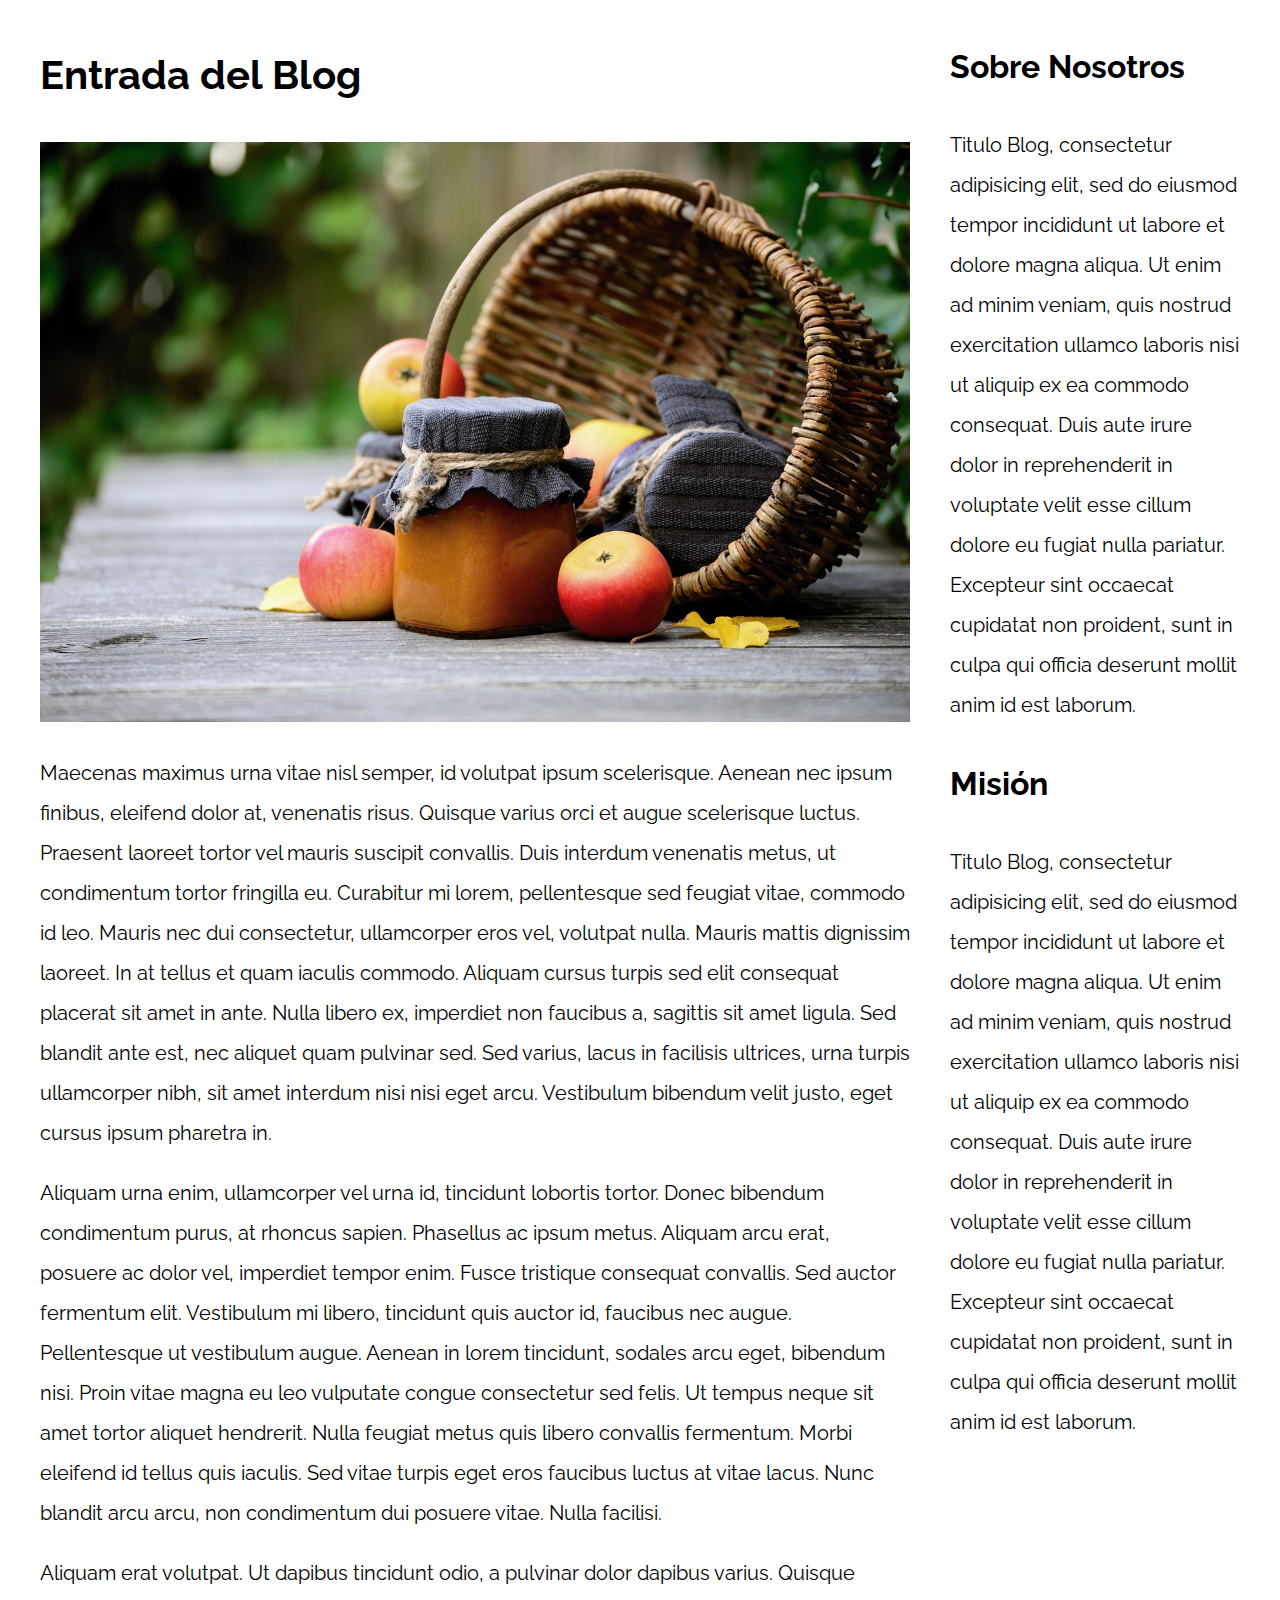
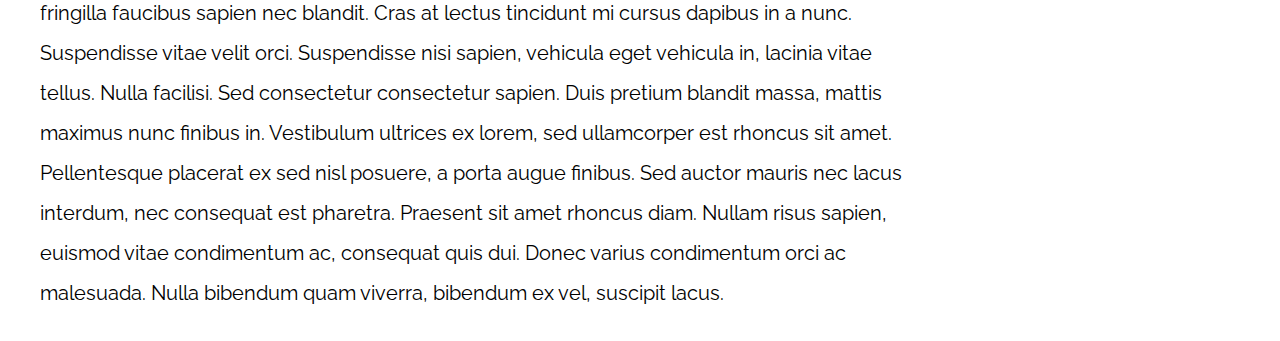
<file: 10-con_sidebar_flexbox/index.html>
<!DOCTYPE html>
<html>

<head>
    <meta charset="utf-8">
    <title>Patrones Responsive Web Design</title>
    <link rel="stylesheet" href="https://necolas.github.io/normalize.css/8.0.1/normalize.css">
    <link href="https://fonts.googleapis.com/css?family=Raleway:400,700,900" rel="stylesheet">
    <link rel="stylesheet" href="css/styles.css">
    <meta name="viewport" content="width=device-width, initial-scale=1">
</head>

<body>

    <div class="contenedor con-sidebar-flex ">
        <article>
            <h1>Entrada del Blog</h1>
            <img src="img/imagen1.jpg">

            <p>Maecenas maximus urna vitae nisl semper, id volutpat ipsum scelerisque. Aenean nec ipsum finibus, eleifend dolor at, venenatis risus. Quisque varius orci et augue scelerisque luctus. Praesent laoreet tortor vel mauris suscipit convallis. Duis
                interdum venenatis metus, ut condimentum tortor fringilla eu. Curabitur mi lorem, pellentesque sed feugiat vitae, commodo id leo. Mauris nec dui consectetur, ullamcorper eros vel, volutpat nulla. Mauris mattis dignissim laoreet. In at
                tellus et quam iaculis commodo. Aliquam cursus turpis sed elit consequat placerat sit amet in ante. Nulla libero ex, imperdiet non faucibus a, sagittis sit amet ligula. Sed blandit ante est, nec aliquet quam pulvinar sed. Sed varius, lacus
                in facilisis ultrices, urna turpis ullamcorper nibh, sit amet interdum nisi nisi eget arcu. Vestibulum bibendum velit justo, eget cursus ipsum pharetra in.</p>

            <p>Aliquam urna enim, ullamcorper vel urna id, tincidunt lobortis tortor. Donec bibendum condimentum purus, at rhoncus sapien. Phasellus ac ipsum metus. Aliquam arcu erat, posuere ac dolor vel, imperdiet tempor enim. Fusce tristique consequat
                convallis. Sed auctor fermentum elit. Vestibulum mi libero, tincidunt quis auctor id, faucibus nec augue. Pellentesque ut vestibulum augue. Aenean in lorem tincidunt, sodales arcu eget, bibendum nisi. Proin vitae magna eu leo vulputate
                congue consectetur sed felis. Ut tempus neque sit amet tortor aliquet hendrerit. Nulla feugiat metus quis libero convallis fermentum. Morbi eleifend id tellus quis iaculis. Sed vitae turpis eget eros faucibus luctus at vitae lacus. Nunc
                blandit arcu arcu, non condimentum dui posuere vitae. Nulla facilisi.</p>

            <p>Aliquam erat volutpat. Ut dapibus tincidunt odio, a pulvinar dolor dapibus varius. Quisque fringilla faucibus sapien nec blandit. Cras at lectus tincidunt mi cursus dapibus in a nunc. Suspendisse vitae velit orci. Suspendisse nisi sapien,
                vehicula eget vehicula in, lacinia vitae tellus. Nulla facilisi. Sed consectetur consectetur sapien. Duis pretium blandit massa, mattis maximus nunc finibus in. Vestibulum ultrices ex lorem, sed ullamcorper est rhoncus sit amet. Pellentesque
                placerat ex sed nisl posuere, a porta augue finibus. Sed auctor mauris nec lacus interdum, nec consequat est pharetra. Praesent sit amet rhoncus diam. Nullam risus sapien, euismod vitae condimentum ac, consequat quis dui. Donec varius
                condimentum orci ac malesuada. Nulla bibendum quam viverra, bibendum ex vel, suscipit lacus.</p>
        </article>
        <aside>
            <h2>Sobre Nosotros</h2>
            <p>Titulo Blog, consectetur adipisicing elit, sed do eiusmod tempor incididunt ut labore et dolore magna aliqua. Ut enim ad minim veniam, quis nostrud exercitation ullamco laboris nisi ut aliquip ex ea commodo consequat. Duis aute irure dolor
                in reprehenderit in voluptate velit esse cillum dolore eu fugiat nulla pariatur. Excepteur sint occaecat cupidatat non proident, sunt in culpa qui officia deserunt mollit anim id est laborum.</p>


            <h2>Misión</h2>
            <p>Titulo Blog, consectetur adipisicing elit, sed do eiusmod tempor incididunt ut labore et dolore magna aliqua. Ut enim ad minim veniam, quis nostrud exercitation ullamco laboris nisi ut aliquip ex ea commodo consequat. Duis aute irure dolor
                in reprehenderit in voluptate velit esse cillum dolore eu fugiat nulla pariatur. Excepteur sint occaecat cupidatat non proident, sunt in culpa qui officia deserunt mollit anim id est laborum.</p>
        </aside>
    </div>

</body>

</html>
</file>
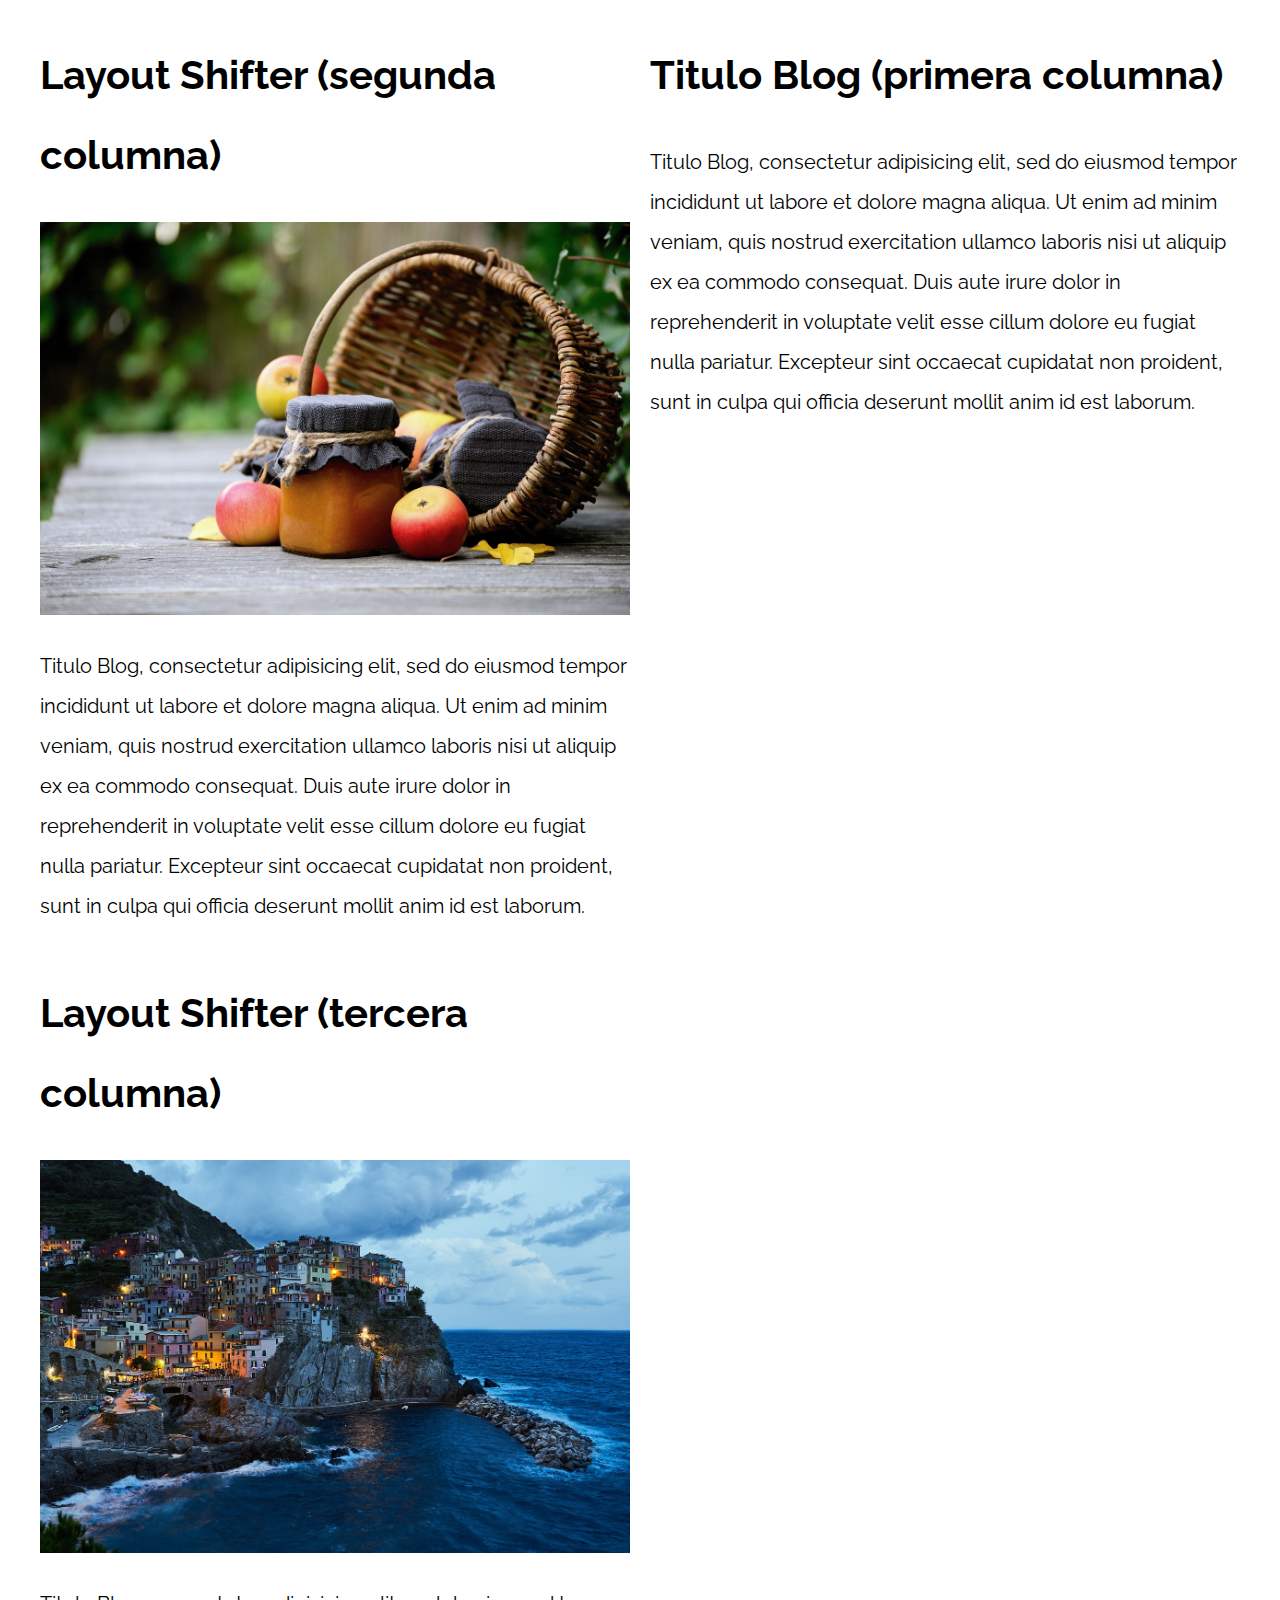
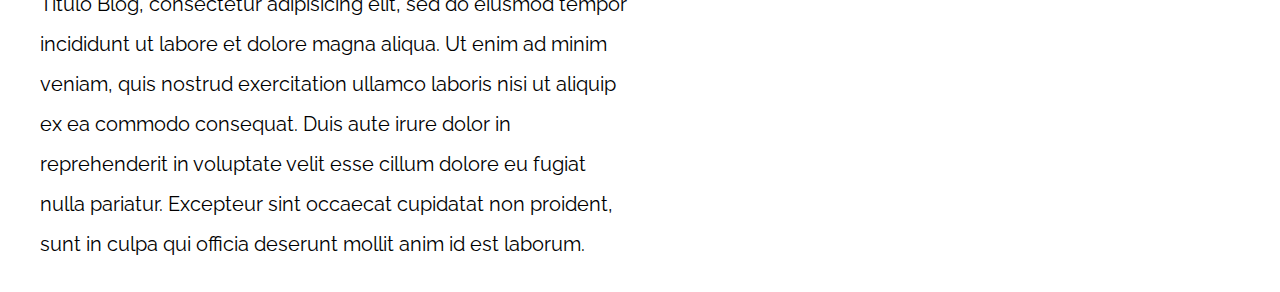
<file: 11-layout_shifter_css_grid/index.html>
<!DOCTYPE html>
<html>

<head>
    <meta charset="utf-8">
    <title>Patrones Responsive Web Design</title>
    <link rel="stylesheet" href="https://necolas.github.io/normalize.css/8.0.1/normalize.css">
    <link href="https://fonts.googleapis.com/css?family=Raleway:400,700,900" rel="stylesheet">
    <link rel="stylesheet" href="css/styles.css">
    <meta name="viewport" content="width=device-width, initial-scale=1">
</head>

<body>

    <div class="contenedor layout-shifter">
        <aside class="sidebar">
            <h1>Titulo Blog (primera columna)</h1>
            <p>
                Titulo Blog, consectetur adipisicing elit, sed do eiusmod tempor incididunt ut labore et dolore magna aliqua. Ut enim ad minim veniam, quis nostrud exercitation ullamco laboris nisi ut aliquip ex ea commodo consequat. Duis aute irure dolor in reprehenderit
                in voluptate velit esse cillum dolore eu fugiat nulla pariatur. Excepteur sint occaecat cupidatat non proident, sunt in culpa qui officia deserunt mollit anim id est laborum.
            </p>
        </aside>

        <main class="contenido-principal">
            <article class="entrada-blog">
                <h1>Layout Shifter (segunda columna)</h1>
                <img src="img/imagen1.jpg">
                <p>
                    Titulo Blog, consectetur adipisicing elit, sed do eiusmod tempor incididunt ut labore et dolore magna aliqua. Ut enim ad minim veniam, quis nostrud exercitation ullamco laboris nisi ut aliquip ex ea commodo consequat. Duis aute irure dolor in reprehenderit
                    in voluptate velit esse cillum dolore eu fugiat nulla pariatur. Excepteur sint occaecat cupidatat non proident, sunt in culpa qui officia deserunt mollit anim id est laborum.
                </p>
            </article>

            <article class="entrada-blog">
                <h1>Layout Shifter (tercera columna)</h1>
                <img src="img/imagen2.jpg">
                <p>
                    Titulo Blog, consectetur adipisicing elit, sed do eiusmod tempor incididunt ut labore et dolore magna aliqua. Ut enim ad minim veniam, quis nostrud exercitation ullamco laboris nisi ut aliquip ex ea commodo consequat. Duis aute irure dolor in reprehenderit
                    in voluptate velit esse cillum dolore eu fugiat nulla pariatur. Excepteur sint occaecat cupidatat non proident, sunt in culpa qui officia deserunt mollit anim id est laborum.
                </p>
            </article>
        </main>
    </div>

</body>

</html>
</file>
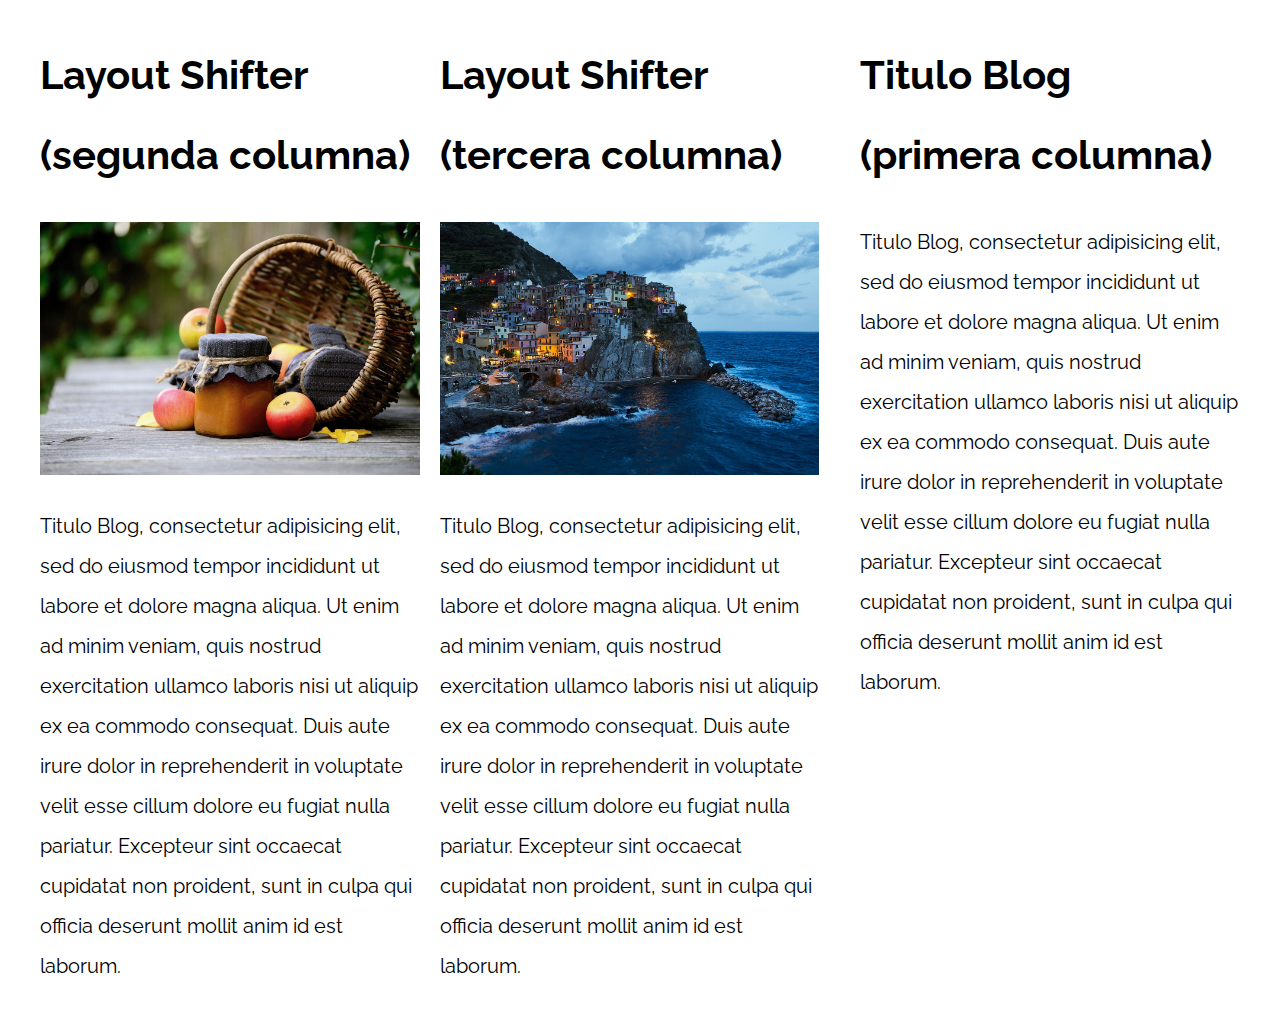
<file: 12-layout_shifter_flexbox/index.html>
<!DOCTYPE html>
<html>

<head>
    <meta charset="utf-8">
    <title>Patrones Responsive Web Design</title>
    <link rel="stylesheet" href="https://necolas.github.io/normalize.css/8.0.1/normalize.css">
    <link href="https://fonts.googleapis.com/css?family=Raleway:400,700,900" rel="stylesheet">
    <link rel="stylesheet" href="css/styles.css">
    <meta name="viewport" content="width=device-width, initial-scale=1">
</head>

<body>

    <div class="contenedor layaout-shifter">
        <aside class="sidebar">
            <h1>Titulo Blog (primera columna)</h1>
            <p>
                Titulo Blog, consectetur adipisicing elit, sed do eiusmod tempor incididunt ut labore et dolore magna aliqua. Ut enim ad minim veniam, quis nostrud exercitation ullamco laboris nisi ut aliquip ex ea commodo consequat. Duis aute irure dolor in reprehenderit
                in voluptate velit esse cillum dolore eu fugiat nulla pariatur. Excepteur sint occaecat cupidatat non proident, sunt in culpa qui officia deserunt mollit anim id est laborum.
            </p>
        </aside>

        <main class="contenido-principal">
            <article class="entrada-blog">
                <h1>Layout Shifter (segunda columna)</h1>
                <img src="img/imagen1.jpg">
                <p>
                    Titulo Blog, consectetur adipisicing elit, sed do eiusmod tempor incididunt ut labore et dolore magna aliqua. Ut enim ad minim veniam, quis nostrud exercitation ullamco laboris nisi ut aliquip ex ea commodo consequat. Duis aute irure dolor in reprehenderit
                    in voluptate velit esse cillum dolore eu fugiat nulla pariatur. Excepteur sint occaecat cupidatat non proident, sunt in culpa qui officia deserunt mollit anim id est laborum.
                </p>
            </article>

            <article class="entrada-blog">
                <h1>Layout Shifter (tercera columna)</h1>
                <img src="img/imagen2.jpg">
                <p>
                    Titulo Blog, consectetur adipisicing elit, sed do eiusmod tempor incididunt ut labore et dolore magna aliqua. Ut enim ad minim veniam, quis nostrud exercitation ullamco laboris nisi ut aliquip ex ea commodo consequat. Duis aute irure dolor in reprehenderit
                    in voluptate velit esse cillum dolore eu fugiat nulla pariatur. Excepteur sint occaecat cupidatat non proident, sunt in culpa qui officia deserunt mollit anim id est laborum.
                </p>
            </article>
        </main>
    </div>

</body>

</html>
</file>
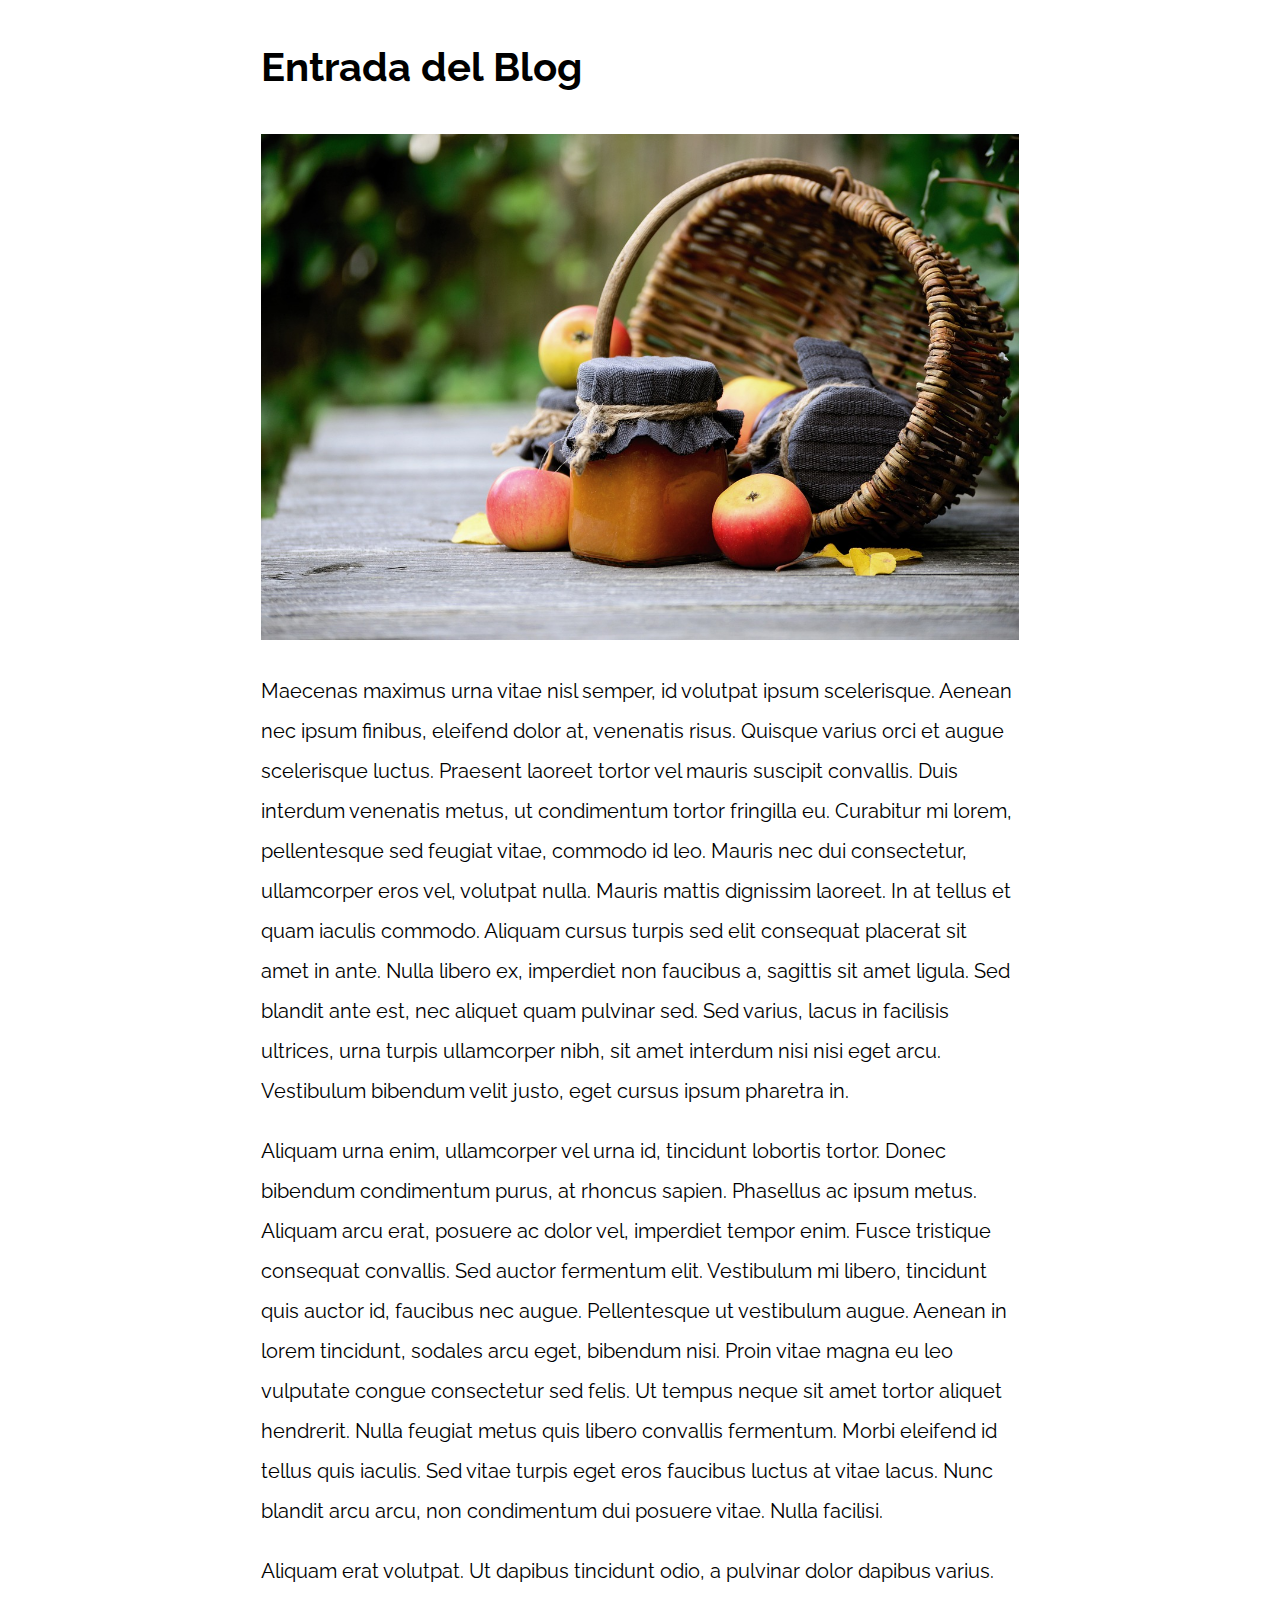
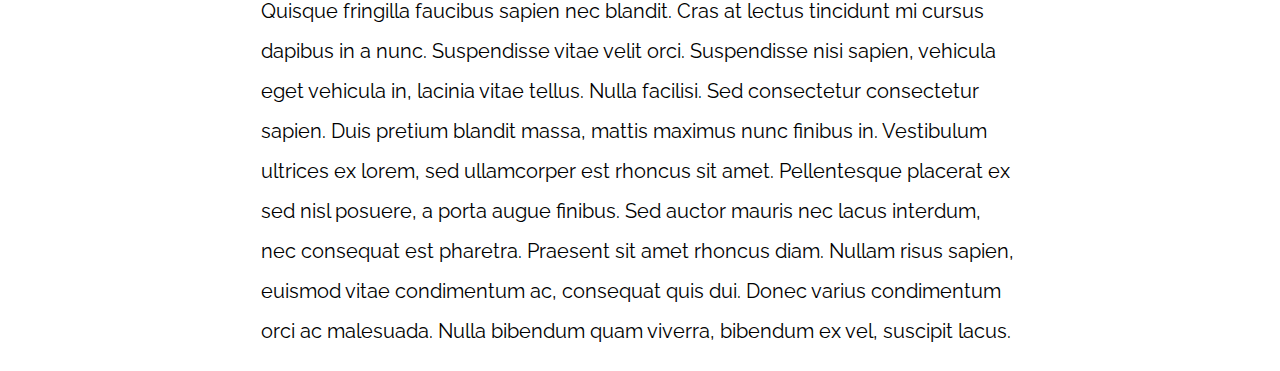
<file: 13-mostly_fluid/index.html>
<!DOCTYPE html>
<html>

<head>
    <meta charset="utf-8">
    <title>Patrones Responsive Web Design</title>
    <link rel="stylesheet" href="https://necolas.github.io/normalize.css/8.0.1/normalize.css">
    <link href="https://fonts.googleapis.com/css?family=Raleway:400,700,900" rel="stylesheet">
    <link rel="stylesheet" href="css/styles.css">
    <meta name="viewport" content="width=device-width, initial-scale=1">
</head>

<body>

    <div class="contenedor">
        <article class="entrada-blog">
            <h1>Entrada del Blog</h1>
            <img src="img/imagen1.jpg">

            <p>Maecenas maximus urna vitae nisl semper, id volutpat ipsum scelerisque. Aenean nec ipsum finibus, eleifend dolor at, venenatis risus. Quisque varius orci et augue scelerisque luctus. Praesent laoreet tortor vel mauris suscipit convallis. Duis
                interdum venenatis metus, ut condimentum tortor fringilla eu. Curabitur mi lorem, pellentesque sed feugiat vitae, commodo id leo. Mauris nec dui consectetur, ullamcorper eros vel, volutpat nulla. Mauris mattis dignissim laoreet. In at
                tellus et quam iaculis commodo. Aliquam cursus turpis sed elit consequat placerat sit amet in ante. Nulla libero ex, imperdiet non faucibus a, sagittis sit amet ligula. Sed blandit ante est, nec aliquet quam pulvinar sed. Sed varius, lacus
                in facilisis ultrices, urna turpis ullamcorper nibh, sit amet interdum nisi nisi eget arcu. Vestibulum bibendum velit justo, eget cursus ipsum pharetra in.</p>

            <p>Aliquam urna enim, ullamcorper vel urna id, tincidunt lobortis tortor. Donec bibendum condimentum purus, at rhoncus sapien. Phasellus ac ipsum metus. Aliquam arcu erat, posuere ac dolor vel, imperdiet tempor enim. Fusce tristique consequat
                convallis. Sed auctor fermentum elit. Vestibulum mi libero, tincidunt quis auctor id, faucibus nec augue. Pellentesque ut vestibulum augue. Aenean in lorem tincidunt, sodales arcu eget, bibendum nisi. Proin vitae magna eu leo vulputate
                congue consectetur sed felis. Ut tempus neque sit amet tortor aliquet hendrerit. Nulla feugiat metus quis libero convallis fermentum. Morbi eleifend id tellus quis iaculis. Sed vitae turpis eget eros faucibus luctus at vitae lacus. Nunc
                blandit arcu arcu, non condimentum dui posuere vitae. Nulla facilisi.</p>

            <p>Aliquam erat volutpat. Ut dapibus tincidunt odio, a pulvinar dolor dapibus varius. Quisque fringilla faucibus sapien nec blandit. Cras at lectus tincidunt mi cursus dapibus in a nunc. Suspendisse vitae velit orci. Suspendisse nisi sapien,
                vehicula eget vehicula in, lacinia vitae tellus. Nulla facilisi. Sed consectetur consectetur sapien. Duis pretium blandit massa, mattis maximus nunc finibus in. Vestibulum ultrices ex lorem, sed ullamcorper est rhoncus sit amet. Pellentesque
                placerat ex sed nisl posuere, a porta augue finibus. Sed auctor mauris nec lacus interdum, nec consequat est pharetra. Praesent sit amet rhoncus diam. Nullam risus sapien, euismod vitae condimentum ac, consequat quis dui. Donec varius
                condimentum orci ac malesuada. Nulla bibendum quam viverra, bibendum ex vel, suscipit lacus.</p>
        </article>

    </div>

</body>

</html>
</file>
<file: 01-2columnas_iguales_css_grid/css/styles.css>
html {
    box-sizing: border-box;
    font-size: 62.5%;
}

*,
*:before,
*:after {
    box-sizing: inherit;
}

body {
    font-family: 'Raleway', sans-serif;
    font-size: 1.6rem;
}

img {
    max-width: 100%;
}

h1 {
    font-size: 4rem;
}

.contenedor {
    max-width: 1200px;
    width: 95%;
    margin: 0 auto;
}

.entrada-blog a {
    display: inline-block;
    background-color: #2196F3;
    color: white;
    padding: 10px 20px;
    text-decoration: none;
    font-weight: bold;
    text-transform: uppercase;
}


/** CODIGO AQUI **/

@media (min-width: 768px) {
    .dos-columnas {
        display: grid;
        grid-template-columns: repeat(2, 1fr);
        gap: 2rem;
    }
}
</file>
<file: 02-2columnas_iguales_flexbox/css/styles.css>
html {
    box-sizing: border-box;
    font-size: 62.5%;
}

*,
*:before,
*:after {
    box-sizing: inherit;
}

body {
    font-family: 'Raleway', sans-serif;
    font-size: 1.6rem;
}

img {
    max-width: 100%;
}

h1 {
    font-size: 4rem;
}

.contenedor {
    max-width: 1200px;
    width: 95%;
    margin: 0 auto;
}

.entrada-blog a {
    display: inline-block;
    background-color: #2196F3;
    color: white;
    padding: 10px 20px;
    text-decoration: none;
    font-weight: bold;
    text-transform: uppercase;
}


/** CODIGO AQUI **/

@media (min-width: 768px) {
    .dos-columnas {
        display: flex;
        /* gap: 2rem; */
        justify-content: space-between;
    }
    .entrada-blog {
        flex: 0 0 calc(50% - 1rem);
    }
}
</file>
<file: 03-3columnas_iguales_css_grid/css/styles.css>
html {
    box-sizing: border-box;
    font-size: 62.5%;
}

*,
*:before,
*:after {
    box-sizing: inherit;
}

body {
    font-family: 'Raleway', sans-serif;
    font-size: 1.6rem;
}

img {
    max-width: 100%;
}

h1 {
    font-size: 4rem;
}

.contenedor {
    max-width: 1200px;
    width: 95%;
    margin: 0 auto;
}

.entrada-blog a {
    display: inline-block;
    background-color: #2196F3;
    color: white;
    padding: 10px 20px;
    text-decoration: none;
    font-weight: bold;
    text-transform: uppercase;
}


/** CODIGO AQUI **/

@media (min-width: 768px) {
    .tres-columnas {
        display: grid;
        grid-template-columns: repeat(3, 1fr);
        gap: 2rem;
        width: 100%;
    }
}
</file>
<file: 04-3columnas_iguales_flexbox/css/styles.css>
html {
    box-sizing: border-box;
    font-size: 62.5%;
}

*,
*:before,
*:after {
    box-sizing: inherit;
}

body {
    font-family: 'Raleway', sans-serif;
    font-size: 1.6rem;
}

img {
    max-width: 100%;
}

h1 {
    font-size: 4rem;
}

.contenedor {
    max-width: 1200px;
    width: 95%;
    margin: 0 auto;
}

.entrada-blog a {
    display: inline-block;
    background-color: #2196F3;
    color: white;
    padding: 10px 20px;
    text-decoration: none;
    font-weight: bold;
    text-transform: uppercase;
}


/** CODIGO AQUI **/

@media (min-width: 768px) {
    .tres-columnas {
        display: flex;
        gap: 2rem;
    }
}
</file>
<file: 05-3columnas_css_grid/css/styles.css>
html {
    box-sizing: border-box;
    font-size: 62.5%;
}

*,
*:before,
*:after {
    box-sizing: inherit;
}

body {
    font-family: 'Raleway', sans-serif;
    font-size: 1.6rem;
    line-height: 2;
}

img {
    max-width: 100%;
}

h1 {
    font-size: 4rem;
}

h2 {
    font-size: 3.2rem;
}

.contenedor {
    max-width: 1200px;
    width: 95%;
    margin: 0 auto;
}

p {
    font-size: 2rem;
}

.entrada-blog a {
    display: inline-block;
    background-color: #2196F3;
    color: white;
    padding: 10px 20px;
    text-decoration: none;
    font-weight: bold;
    text-transform: uppercase;
}


/** CODIGO AQUI **/

@media (min-width: 768px) {
    .contenedor-grid {
        display: grid;
        grid-template-columns: 20% 60% 20%;
        grid-auto-flow: column;
        column-gap: 2rem;
    }
    .contenido-principal {
        grid-column: 2 / 3;
    }
    .aside_1 {
        grid-column: 1 / 2;
    }
}
</file>
<file: 06-3columnas_flexbox/css/styles.css>
html {
    box-sizing: border-box;
    font-size: 62.5%;
}

*,
*:before,
*:after {
    box-sizing: inherit;
}

body {
    font-family: 'Raleway', sans-serif;
    font-size: 1.6rem;
    line-height: 2;
}

img {
    max-width: 100%;
}

h1 {
    font-size: 4rem;
}

h2 {
    font-size: 3.2rem;
}

p {
    font-size: 2rem;
}

.contenedor {
    max-width: 1200px;
    width: 95%;
    margin: 0 auto;
}

.entrada-blog a {
    display: inline-block;
    background-color: #2196F3;
    color: white;
    padding: 10px 20px;
    text-decoration: none;
    font-weight: bold;
    text-transform: uppercase;
}


/** CODIGO AQUI **/

@media (min-width: 768px) {
    .contenedor-flex {
        display: flex;
        justify-content: space-between;
        gap: 2rem;
    }
    .contenido-principal {
        flex-basis: calc(60% - 1rem);
    }
    .sidebar {
        flex-basis: calc(20% - 1rem);
    }
    .sidebar_1 {
        order: -1;
    }
}
</file>
<file: 07-column_drop_css_grid/css/styles.css>
html {
    box-sizing: border-box;
    font-size: 62.5%;
}

*,
*:before,
*:after {
    box-sizing: inherit;
}

body {
    font-family: 'Raleway', sans-serif;
    font-size: 1.6rem;
    line-height: 2;
}

img {
    max-width: 100%;
}

h1 {
    font-size: 4rem;
}

h2 {
    font-size: 3.2rem;
}

p {
    font-size: 2rem;
}

.contenedor {
    max-width: 1200px;
    width: 95%;
    margin: 0 auto;
}

.entrada-blog a {
    display: inline-block;
    background-color: #2196F3;
    color: white;
    padding: 10px 20px;
    text-decoration: none;
    font-weight: bold;
    text-transform: uppercase;
}


/** CODIGO AQUI **/

@media (min-width: 480px) {
    .column-drop-css {
        display: grid;
        grid-template-columns: repeat(2, 1fr);
        gap: 2rem;
    }
    .segunda {
        grid-column: 1 / 3;
    }
}

@media (min-width: 768px) {
    .column-drop-css {
        grid-template-columns: repeat(3, 1fr);
    }
    .segunda {
        grid-column: 3 / 4;
    }
}
</file>
<file: 08-column_drop_flexbox/css/styles.css>
html {
    box-sizing: border-box;
    font-size: 62.5%;
}

*,
*:before,
*:after {
    box-sizing: inherit;
}

body {
    font-family: 'Raleway', sans-serif;
    font-size: 1.6rem;
    line-height: 2;
}

img {
    max-width: 100%;
}

h1 {
    font-size: 4rem;
}

h2 {
    font-size: 3.2rem;
}

p {
    font-size: 2rem;
}

.contenedor {
    max-width: 1200px;
    width: 95%;
    margin: 0 auto;
}

.entrada-blog a {
    display: inline-block;
    background-color: #2196F3;
    color: white;
    padding: 10px 20px;
    text-decoration: none;
    font-weight: bold;
    text-transform: uppercase;
}


/** CODIGO AQUI **/

@media (min-width: 480px) {
    .column-drop-flex {
        display: flex;
        justify-content: space-between;
        flex-wrap: wrap;
    }
    .contenido-principal,
    .primera {
        flex-basis: calc(50% - 1rem);
    }
}

@media (min-width: 768px) {
    .contenido-principal,
    .primera,
    .segunda {
        flex: 0 0 calc(33.3% - 2rem);
    }
}
</file>
<file: 09-con_sidebar_css_grid/css/styles.css>
html {
    box-sizing: border-box;
    font-size: 62.5%;
}

*,
*:before,
*:after {
    box-sizing: inherit;
}

body {
    font-family: 'Raleway', sans-serif;
    font-size: 1.6rem;
    line-height: 2;
}

img {
    max-width: 100%;
}

h1 {
    font-size: 4rem;
}

h2 {
    font-size: 3.2rem;
}

p {
    font-size: 2rem;
}

.contenedor {
    max-width: 1200px;
    width: 95%;
    margin: 0 auto;
}

.entrada-blog a {
    display: inline-block;
    background-color: #2196F3;
    color: white;
    padding: 10px 20px;
    text-decoration: none;
    font-weight: bold;
    text-transform: uppercase;
}


/** CODIGO AQUI **/

@media (min-width: 768px) {
    .con-sidebar {
        display: grid;
        grid-template-columns: 3fr 1fr;
        gap: 4rem;
        grid-auto-flow: column;
    }
    aside {
        grid-column: 2 / 3;
    }
}
</file>
<file: 10-con_sidebar_flexbox/css/styles.css>
html {
    box-sizing: border-box;
    font-size: 62.5%;
}

*,
*:before,
*:after {
    box-sizing: inherit;
}

body {
    font-family: 'Raleway', sans-serif;
    font-size: 1.6rem;
    line-height: 2;
}

img {
    max-width: 100%;
}

h1 {
    font-size: 4rem;
}

h2 {
    font-size: 3.2rem;
}

p {
    font-size: 2rem;
}

.contenedor {
    max-width: 1200px;
    width: 95%;
    margin: 0 auto;
}

.entrada-blog a {
    display: inline-block;
    background-color: #2196F3;
    color: white;
    padding: 10px 20px;
    text-decoration: none;
    font-weight: bold;
    text-transform: uppercase;
}


/** CODIGO AQUI **/

@media (min-width: 768px) {
    .con-sidebar-flex {
        display: flex;
        justify-content: space-between;
        gap: 4rem;
    }
    article {
        flex: 3;
    }
    aside {
        flex: 1;
    }
}
</file>
<file: 11-layout_shifter_css_grid/css/styles.css>
html {
    box-sizing: border-box;
    font-size: 62.5%;
}

*,
*:before,
*:after {
    box-sizing: inherit;
}

body {
    font-family: 'Raleway', sans-serif;
    font-size: 1.6rem;
    line-height: 2;
}

img {
    max-width: 100%;
}

h1 {
    font-size: 4rem;
}

h2 {
    font-size: 3.2rem;
}

p {
    font-size: 2rem;
}

.contenedor {
    max-width: 1200px;
    width: 95%;
    margin: 0 auto;
}

.entrada-blog a {
    display: inline-block;
    background-color: #2196F3;
    color: white;
    padding: 10px 20px;
    text-decoration: none;
    font-weight: bold;
    text-transform: uppercase;
}


/** CODIGO AQUI **/

@media (min-width: 768px) {
    .layout-shifter {
        display: grid;
        grid-template-areas: "contenido" "inferior";
        gap: 2rem;
    }
    .sidebar {
        grid-area: inferior;
    }
    .contenido-principal {
        grid-area: contenido;
        display: grid;
        grid-template-columns: repeat(2, 1fr);
        column-gap: 2rem;
    }
}

@media (min-width: 992px) {
    .layout-shifter {
        grid-template-areas: "contenido sidebar";
    }
    .sidebar {
        grid-area: sidebar;
    }
    .contenido-principal {
        grid-area: contenido;
        grid-template-areas: "entrada1" "entrada 2";
        grid-template-columns: unset;
    }
}
</file>
<file: 12-layout_shifter_flexbox/css/styles.css>
html {
    box-sizing: border-box;
    font-size: 62.5%;
}

*,
*:before,
*:after {
    box-sizing: inherit;
}

body {
    font-family: 'Raleway', sans-serif;
    font-size: 1.6rem;
    line-height: 2;
}

img {
    max-width: 100%;
}

h1 {
    font-size: 4rem;
}

h2 {
    font-size: 3.2rem;
}

p {
    font-size: 2rem;
}

.contenedor {
    max-width: 1200px;
    width: 95%;
    margin: 0 auto;
}

.entrada-blog a {
    display: inline-block;
    background-color: #2196F3;
    color: white;
    padding: 10px 20px;
    text-decoration: none;
    font-weight: bold;
    text-transform: uppercase;
}


/** CODIGO AQUI **/

@media (min-width: 768px) {
    .layaout-shifter {
        display: flex;
        flex-direction: column-reverse;
    }
    .contenido-principal {
        display: flex;
        gap: 2rem;
    }
}

@media (min-width: 992px) {
    .layaout-shifter {
        flex-direction: row;
        justify-content: space-between;
    }
    .contenido-principal {
        flex: 0 0 calc(66.6% - 2rem);
    }
    .sidebar {
        flex: 0 0 calc(33.3% - 2rem);
        order: 2;
    }
}
</file>
<file: 13-mostly_fluid/css/styles.css>
html {
            box-sizing: border-box;
            font-size: 62.5%;
        }
        
        *,
        *:before,
        *:after {
            box-sizing: inherit;
        }
        
        body {
            font-family: 'Raleway', sans-serif;
            font-size: 1.6rem;
            line-height: 2;
        }
        
        h1 {
            font-size: 4rem;
        }
        
        h2 {
            font-size: 3.2rem;
        }
        
        p {
            font-size: 2rem;
        }
        
        .entrada-blog a {
            display: inline-block;
            background-color: #2196F3;
            color: white;
            padding: 10px 20px;
            text-decoration: none;
            font-weight: bold;
            text-transform: uppercase;
        }
        /** CODIGO AQUI **/
        
        .contenedor {
            max-width: 120rem;
            width: 95%;
            margin: 0 auto;
        }
        
        @media (min-width:768px) {
            .contenedor {
                width: 80%;
            }
        }
        
        @media (min-width: 992px) {
            .contenedor {
                width: 60%;
            }
        }
        
        img {
            max-width: 100%;
        }
</file>
